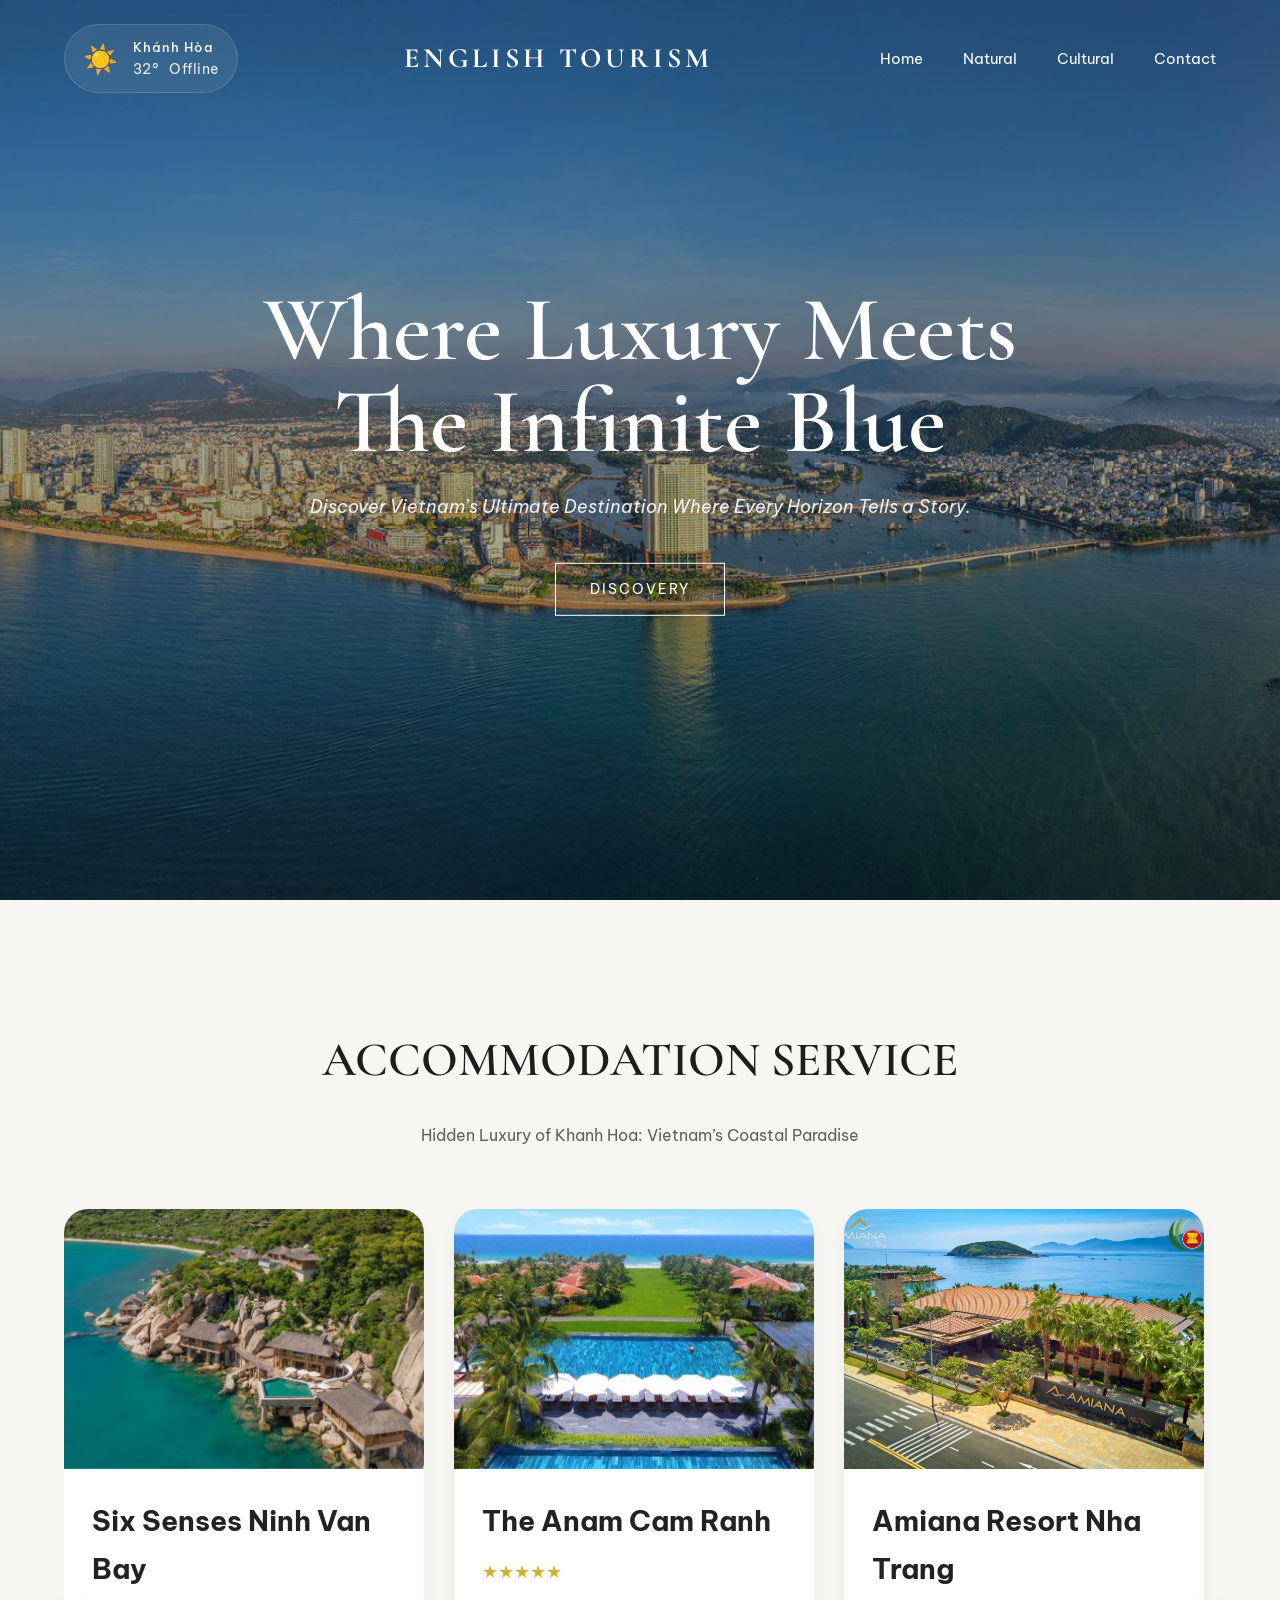
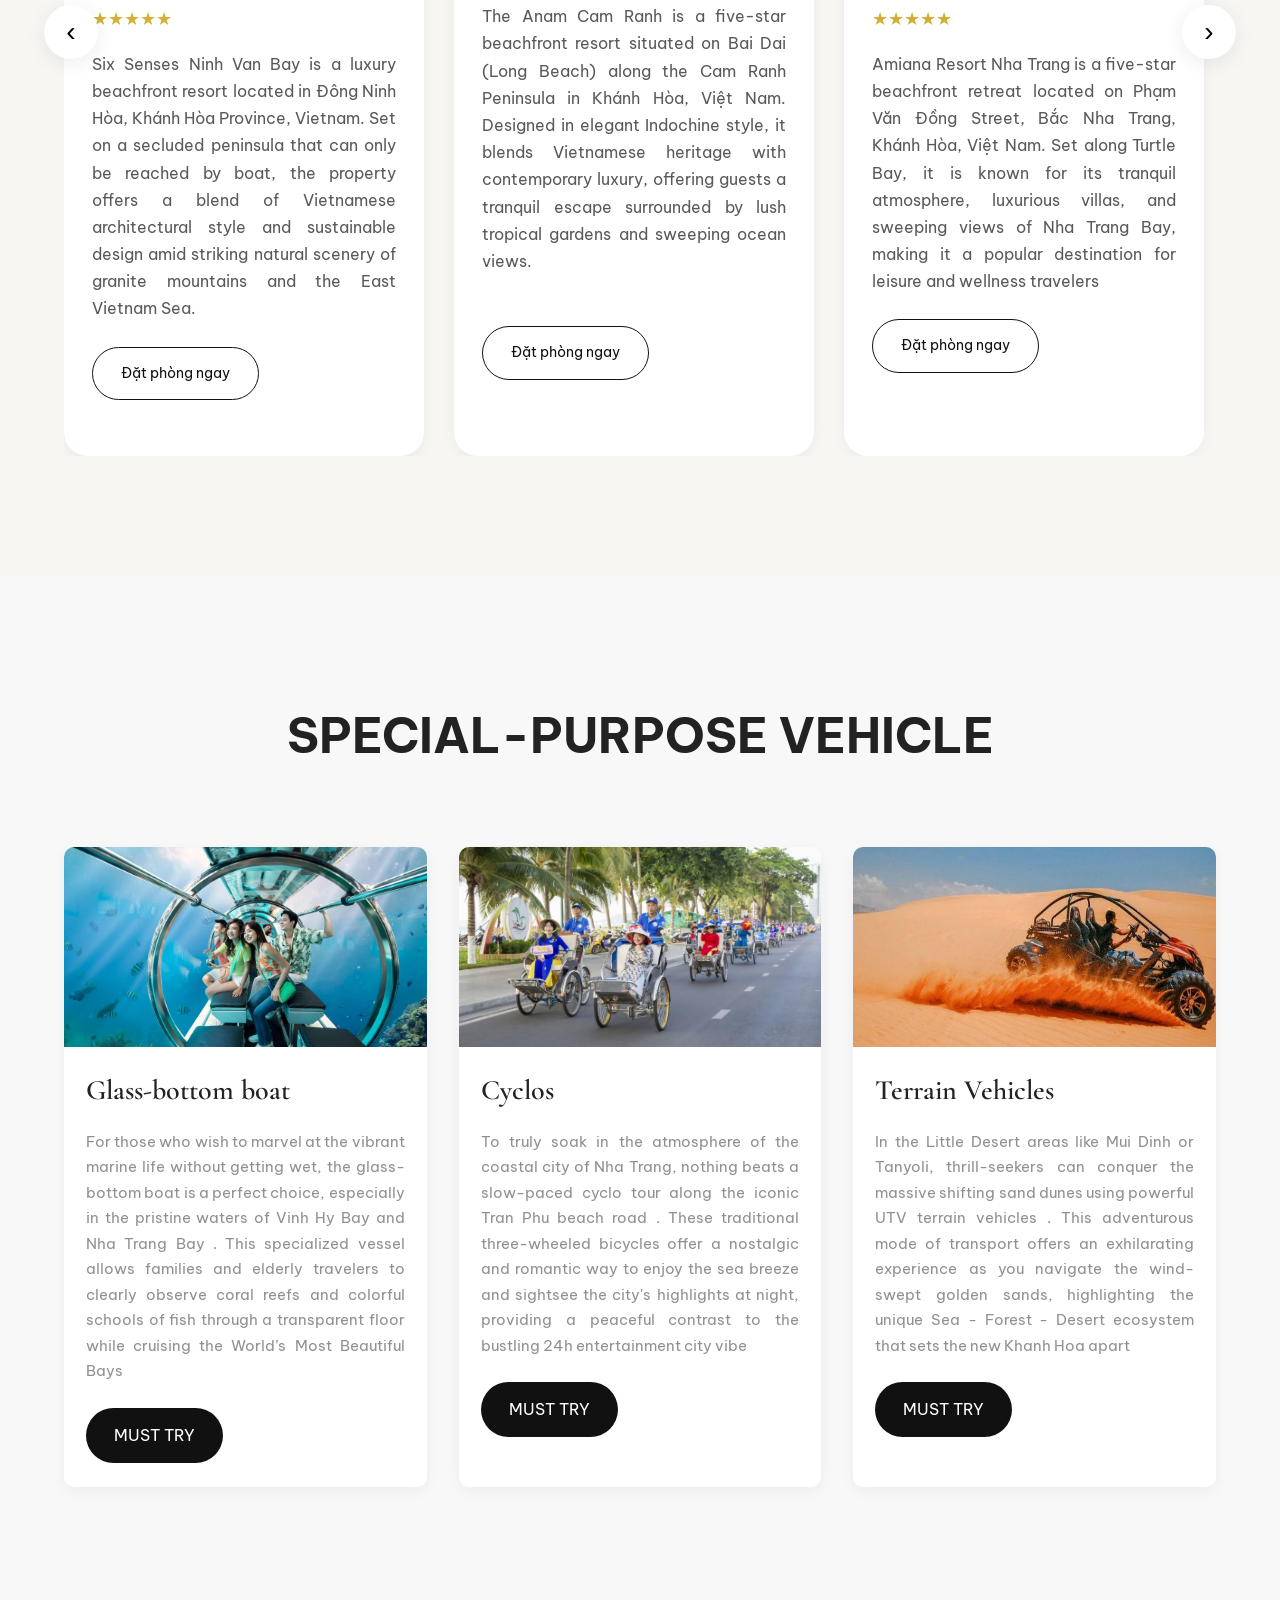
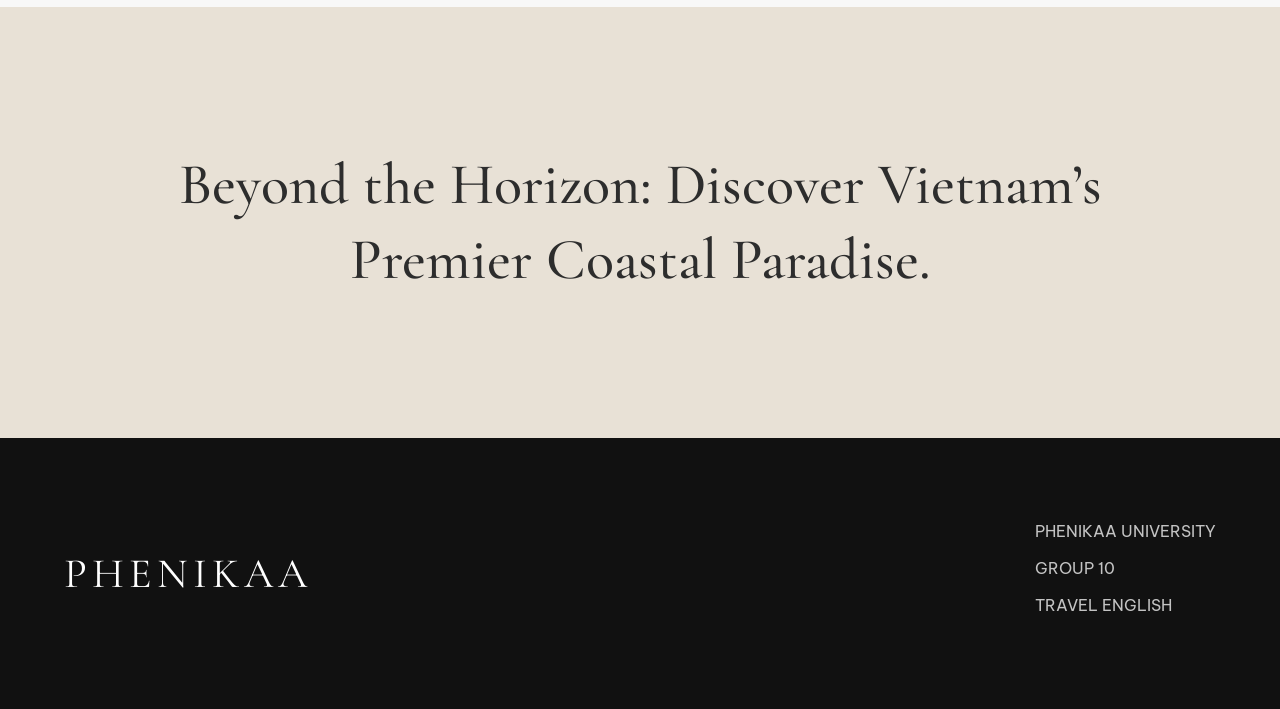
<file: index.html>
<!DOCTYPE html>
<html lang="vi">
<head>
    <meta charset="UTF-8">
    <meta name="viewport" content="width=device-width, initial-scale=1.0">

    <title>GROUP X</title>

    <!-- CSS -->
    <link rel="stylesheet" href="css/style.css">
    <link rel="stylesheet" href="css/home.css">
    <link rel="stylesheet" href="css/responsive.css">
    <link
rel="icon"
type="image/png"
href="image/OIP.png"
>

    <!-- Google Font -->
    <link href="https://fonts.googleapis.com/css2?family=Cormorant+Garamond:wght@400;500;600;700&family=Be+Vietnam+Pro:wght@300;400;500;600&display=swap" rel="stylesheet">
</head>
<body>

    <!-- ========================= -->
    <!-- HEADER -->
    <!-- ========================= -->
    <header class="header">

    <div class="container nav-container">

        <!-- WEATHER -->
        <div class="weather-widget" id="weatherWidget">

            <div class="weather-icon" id="weatherIcon">
                ☀️
            </div>

            <div class="weather-info">

                <div class="weather-location">
                    Khánh Hòa
                </div>

                <div class="weather-meta">

                    <span id="weatherTemp">
                        32°
                    </span>

                    <span id="weatherStatus">
                        Loading
                    </span>

                </div>

            </div>

        </div>


        <!-- LOGO -->
        <div class="logo">
            <a href="index.html">ENGLISH TOURISM</a>
        </div>


        <!-- NAVIGATION -->
        <nav class="navbar">

            <ul class="nav-links">

                <li>
                    <a href="index.html">Home</a>
                </li>

                <li>
                    <a href="he-vuon.html">Natural</a>
                </li>

                <li>
                    <a href="he-rung.html">Cultural</a>
                </li>

                <li>
                    <a href="contact.html">Contact</a>
                </li>

            </ul>

        </nav>


        <!-- MOBILE MENU -->
        <div class="menu-toggle" id="menuToggle">
            ☰
        </div>

    </div>

</header>
    <!-- ========================= -->
    <!-- HERO SECTION -->
    <!-- ========================= -->
    <section class="hero">

        <!-- REPLACE IMAGE -->
        <img 
            src="image/banner.jpg" 
            alt="Hero Image"
            class="hero-image"
        >

        <div class="hero-overlay"></div>

        <div class="hero-content">

            <!-- HERO TITLE -->
            <h1>
                Where Luxury Meets <br>
                The Infinite Blue
            </h1>

            <!-- HERO DESCRIPTION -->
            <p>
                <i>Discover Vietnam’s Ultimate Destination Where Every Horizon Tells a Story.</i>
            </p>

            <a href="#exploreSection" class="hero-button">
                DISCOVERY
            </a>

        </div>

    </section>

    <!-- =========================================
     RESORT SLIDER
    <!========================================= -->

<section class="resort-slider-section">

    <div class="container">

        <div class="section-heading">

            <h2>
                ACCOMMODATION SERVICE
            </h2>

            <p>
     Hidden Luxury of Khanh Hoa: Vietnam’s Coastal Paradise
            </p>

        </div>


        <!-- SLIDER -->

        <div class="resort-slider-wrapper">

            <button class="slider-btn prev-btn">
                ‹
            </button>


            <div class="resort-slider" id="resortSlider">


                <!-- CARD 1 -->

                <div class="resort-card">

                    <img src="image/ninh van bay.jpg">

                    <div class="resort-content">

                        <h3>
                            Six Senses Ninh Van Bay
                        </h3>

                        <div class="stars">
                            ★★★★★
                        </div>

                        <p style="text-align: justify;">
                            Six Senses Ninh Van Bay is a luxury beachfront resort located in Đông Ninh Hòa, Khánh Hòa Province, Vietnam. Set on a secluded peninsula that can only be reached by boat, the property offers a blend of Vietnamese architectural style and sustainable design amid striking natural scenery of granite mountains and the East Vietnam Sea.
                        </p>
                            <a href="#" class="book-btn">
                            Đặt phòng ngay
                             </a>
                    </div>

                </div>



                <!-- CARD 2 -->

                <div class="resort-card">

                    <img src="image/The Anam Cam Ranh.jpg">

                    <div class="resort-content">

                        <h3>
                            The Anam Cam Ranh
                        </h3>
                        <div class="stars">
                            ★★★★★
                        </div>
                        <p style="text-align: justify;">
                           The Anam Cam Ranh is a five-star beachfront resort situated on Bai Dai (Long Beach) along the Cam Ranh Peninsula in Khánh Hòa, Việt Nam. Designed in elegant Indochine style, it blends Vietnamese heritage with contemporary luxury, offering guests a tranquil escape surrounded by lush tropical gardens and sweeping ocean views.
                        </p>
                        <br>
                            <a href="#" class="book-btn">
                           Đặt phòng ngay
                             </a>
                    </div>

                </div>



                <!-- CARD 3 -->

                <div class="resort-card">

                    <img src="image/Amiana Resort Nha Trang.jpg">

                    <div class="resort-content">

                        <h3>
                            Amiana Resort Nha Trang
                        </h3>

                        <div class="stars">
                            ★★★★★
                        </div>

                        <p style="text-align: justify;">
                         Amiana Resort Nha Trang is a five-star beachfront retreat located on Phạm Văn Đồng Street, Bắc Nha Trang, Khánh Hòa, Việt Nam. Set along Turtle Bay, it is known for its tranquil atmosphere, luxurious villas, and sweeping views of Nha Trang Bay, making it a popular destination for leisure and wellness travelers
                        </p>
                            <a href="#" class="book-btn">
                              Đặt phòng ngay
                              </a>
                    </div>

                </div>



                <!-- CARD 4 -->

                <div class="resort-card">

                    <img src="image/Mia Resort Nha Trang.jpg">

                    <div class="resort-content">

                        <h3>
                            Mia Resort Nha Trang
                        </h3>

                        <div class="stars">
                            ★★★★★
                        </div>

                        <p style="text-align: justify;">
                            Mia Resort Nha Trang is a five-star beachfront retreat located along Bãi Dông in Cam Lâm District, Khánh Hòa Province, Vietnam. Nestled between lush tropical hillsides and the South China Sea, the resort is recognized for its eco-friendly design, tranquil ambiance, and premium hospitality experiences.
                        </p><br><br>
                            <a href="#" class="book-btn">
                             Đặt phòng ngay
                             </a>
                    </div>

                </div>



                <!-- CARD 5 -->

                <div class="resort-card">

                    <img src="image/Vinpearl Luxury Nha Trang.jpg">

                    <div class="resort-content">

                        <h3>
                            Vinpearl Luxury Nha Trang
                        </h3>

                        <div class="stars">
                            ★★★★★
                        </div>

                        <p style="text-align: justify;">
                           Vinpearl Luxury Nha Trang is a five-star beachfront resort situated on Hon Tre Island, Vinh Nguyen Ward, Nha Trang City, Khánh Hòa, Vietnam. Operated by Vinpearl Joint Stock Company, the property is known for its private villas, secluded setting, and direct access to Nha Trang Bay—offering one of the region’s most luxurious island retreats.

                        </p>
                            <a href="#" class="book-btn">
                             Đặt phòng ngay
                            </a>
                    </div>

                </div>



                <!-- CARD 6 -->

                <div class="resort-card">

                    <img src="image/Alma Resort Cam Ranh.jpg">

                    <div class="resort-content">

                        <h3>
                           Alma Resort Cam Ranh
                        </h3>

                        <div class="stars">
                            ★★★★★
                        </div>

                        <p style="text-align: justify;">
                           Alma Resort Cam Ranh is a five-star beachfront resort located in Cam Lâm District, Khánh Hòa Province, Vietnam. Overlooking the scenic Bãi Dài beach, it blends modern tropical design with family-oriented hospitality, offering ocean-view suites and villas within a 30-hectare seaside property. The resort is recognized among Vietnam’s leading destinations for luxury family holidays.
                        </p>
                        <a href="#" class="book-btn">
                        Đặt phòng ngay
                        </a>
                    </div>

                </div>

            </div>


            <button class="slider-btn next-btn">
                ›
            </button>

        </div>

    </div>

</section>
    <!-- ========================= -->
    <!-- LIVING SECTION -->
    <!-- ========================= -->
   <!-- =========================================
     LIVING SECTION
========================================= -->

<section class="living-section">

    <div class="container">

        <div class="living-heading">

            <h2>
            SPECIAL-PURPOSE VEHICLE
            </h2>
        </div>



        <div class="living-grid">


            <!-- CARD 1 -->

            <div class="living-card">

                <div class="living-image">

                    <img
                    src="image/Glass-bottom boat.jpg"
                    loading="lazy"
                    >

                </div>

                <div class="living-content">

                    <h3>
                        Glass-bottom boat
                    </h3>
                    <p style="text-align: justify;">
For those who wish to marvel at the vibrant marine life without getting wet, the glass-bottom boat is a perfect choice, especially in the pristine waters of Vinh Hy Bay and Nha Trang Bay
. This specialized vessel allows families and elderly travelers to clearly observe coral reefs and colorful schools of fish through a transparent floor while cruising the World’s Most Beautiful Bays                    </p>

                    <a href="he-rung.html" class="living-btn">
                        MUST TRY
                    </a>

                </div>

            </div>



            <!-- CARD 2 -->

            <div class="living-card">

                <div class="living-image">

                    <img
                    src="image/Cyclos.jpg"
                    loading="lazy"
                    >

                </div>

                <div class="living-content">

                    <h3>
                        Cyclos
                    </h3>

                    <p style="text-align: justify;">
                        To truly soak in the atmosphere of the coastal city of Nha Trang, nothing beats a slow-paced cyclo tour along the iconic Tran Phu beach road
. These traditional three-wheeled bicycles offer a nostalgic and romantic way to enjoy the sea breeze and sightsee the city's highlights at night, providing a peaceful contrast to the bustling 24h entertainment city vibe
                    </p>

                    <a href="he-vuon.html" class="living-btn">
                        MUST TRY
                    </a>

                </div>

            </div>



            <!-- CARD 3 -->

            <div class="living-card">

                <div class="living-image">

                    <img
                    src="image/Terrain Vehicles.jpg"
                    loading="lazy"
                    >

                </div>

                <div class="living-content">

                    <h3>
                        Terrain Vehicles
                    </h3>
                    <p style="text-align: justify;">
                       In the Little Desert areas like Mui Dinh or Tanyoli, thrill-seekers can conquer the massive shifting sand dunes using powerful UTV terrain vehicles
. This adventurous mode of transport offers an exhilarating experience as you navigate the wind-swept golden sands, highlighting the unique Sea - Forest - Desert ecosystem that sets the new Khanh Hoa apart
                    </p>

                    <a href="#" class="living-btn">
                        MUST TRY
                    </a>

                </div>

            </div>


        </div>

    </div>

</section>
    <!-- ========================= -->
    <!-- QUOTE SECTION -->
    <!-- ========================= -->
    <section class="quote-section">

        <div class="container">

            <h2>
                Beyond the Horizon: Discover Vietnam’s Premier Coastal Paradise.
            </h2>

        </div>

    </section>



    <!-- ========================= -->
    <!-- FOOTER -->
    <!-- ========================= -->
    <footer class="footer">

        <div class="container footer-container">

            <div class="footer-logo">
                PHENIKAA
            </div>

            <div class="footer-text">

                <!-- REPLACE CONTENT -->
                <p>
                    PHENIKAA UNIVERSITY
                </p>

                <!-- REPLACE CONTENT -->
                <p>
                    GROUP 10
                </p>

                <!-- REPLACE CONTENT -->
                <p>
                    TRAVEL ENGLISH
                </p>

            </div>

        </div>

    </footer>



    <!-- ========================= -->
    <!-- JAVASCRIPT -->
    <!-- ========================= -->
    <script src="js/main.js"></script>

</body>
</html>
</file>
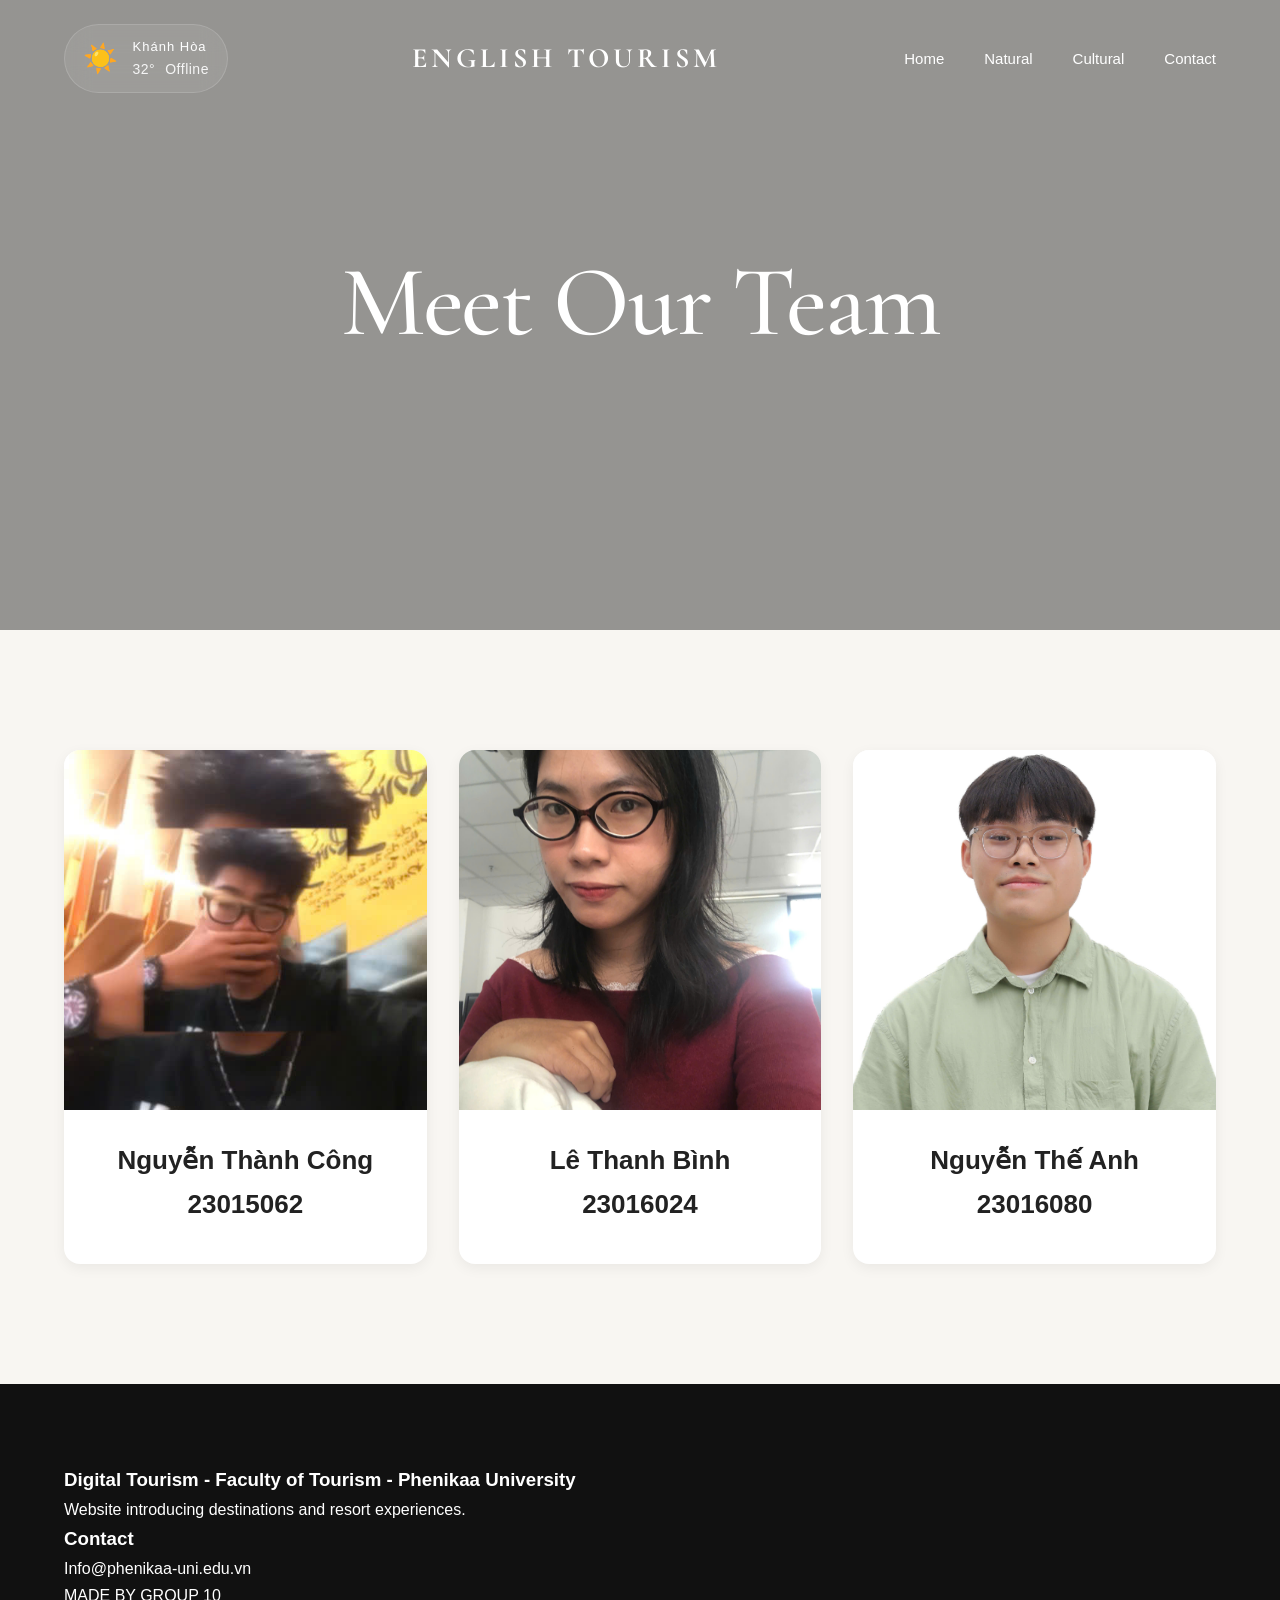
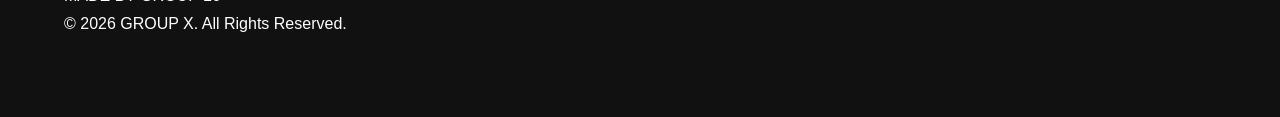
<file: contact.html>
<!DOCTYPE html>
<html lang="en">

<head>

    <meta charset="UTF-8">

    <meta
    name="viewport"
    content="width=device-width, initial-scale=1.0"
    >
    <link
rel="icon"
type="image/png"
href="image/OIP.png"
>

    <title>
        Contact | PHENIKAA
    </title>

    <!-- CSS -->
    <link rel="stylesheet" href="css/style.css">
    <link rel="stylesheet" href="css/responsive.css">
    <link
href="https://fonts.googleapis.com/css2?family=Cormorant+Garamond:wght@400;500;600;700&display=swap"
rel="stylesheet"
>
</head>

<body>



    <!-- =========================================
         HEADER
    ========================================= -->

    <header class="header">

        <div class="container nav-container">


            <!-- WEATHER -->

            <div class="weather-widget" id="weatherWidget">

                <div class="weather-icon" id="weatherIcon">
                    ☀️
                </div>

                <div class="weather-info">

                    <div class="weather-location">
                        Khánh Hòa
                    </div>

                    <div class="weather-meta">

                        <span id="weatherTemp">
                            32°
                        </span>

                        <span id="weatherStatus">
                            Sunny
                        </span>

                    </div>

                </div>

            </div>



            <!-- LOGO -->

            <div class="logo">

                <a href="index.html">
                   ENGLISH TOURISM
                </a>

            </div>



            <!-- NAVBAR -->

            <nav class="navbar">

                <ul class="nav-links">

                    <li>
                        <a href="index.html">
                            Home
                        </a>
                    </li>

                    <li>
                        <a href="he-vuon.html">
                            Natural
                        </a>
                    </li>

                    <li>
                        <a href="he-rung.html">
                            Cultural
                        </a>
                    </li>

                    <li>
                        <a href="contact.html">
                            Contact
                        </a>
                    </li>

                </ul>

            </nav>



            <!-- MOBILE -->

            <div class="menu-toggle" id="menuToggle">
                ☰
            </div>

        </div>

    </header>



    <!-- =========================================
         HERO
    ========================================= -->

    <section class="contact-hero">

        <div class="container">

            <div class="contact-hero-content">

                <h1>
                    Meet Our Team
                </h1>

            </div>

        </div>

    </section>



    <!-- =========================================
         TEAM SECTION
    ========================================= -->

    <section class="team-section">

        <div class="container">

            <div class="team-grid">



                <!-- MEMBER 1 -->

                <div class="team-card">

                    <div class="team-image">

                        <img
                        src="image/thanhcong.jpg"
                        loading="lazy"
                        >

                    </div>

                    <div class="team-content">

                        <h3>
                            Nguyễn Thành Công <br>
                            23015062
                        </h3>
                    </div>

                </div>



                <!-- MEMBER 2 -->

                <div class="team-card">

                    <div class="team-image">

                        <img
                        src="image/thanhbinh.jpg"
                        loading="lazy"
                        >

                    </div>

                    <div class="team-content">

                        <h3>
                            Lê Thanh Bình <br>
                            23016024
                        </h3>

                    </div>

                </div>



                <!-- MEMBER 3 -->

                <div class="team-card">

                    <div class="team-image">

                        <img
                        src="image/theann.jpg"
                        loading="lazy"
                        >

                    </div>

                    <div class="team-content">

                        <h3>
                            Nguyễn Thế Anh <br>
                            23016080
                        </h3>
                    </div>

                </div>



            </div>

        </div>

    </section>



    <!-- =========================================
         FOOTER
    ========================================= -->

    <footer class="footer">

        <div class="container">

            <div class="footer-grid">

                <div>

                    <h3 class="footer-title">
                        Digital Tourism - Faculty of Tourism - Phenikaa University
                    </h3>

                    <p>
                        Website introducing destinations and resort experiences.
                    </p>

                </div>

                <div>

                    <h3 class="footer-title">
                        Contact
                    </h3>

                    <p>
                        Info@phenikaa-uni.edu.vn
                    </p>

                    <p>
                        MADE BY GROUP 10
                    </p>

                </div>

            </div>



            <div class="footer-bottom">

                © 2026 GROUP X.
                All Rights Reserved.

            </div>

        </div>

    </footer>



    <!-- JS -->

    <script src="js/main.js"></script>

</body>

</html>
</file>
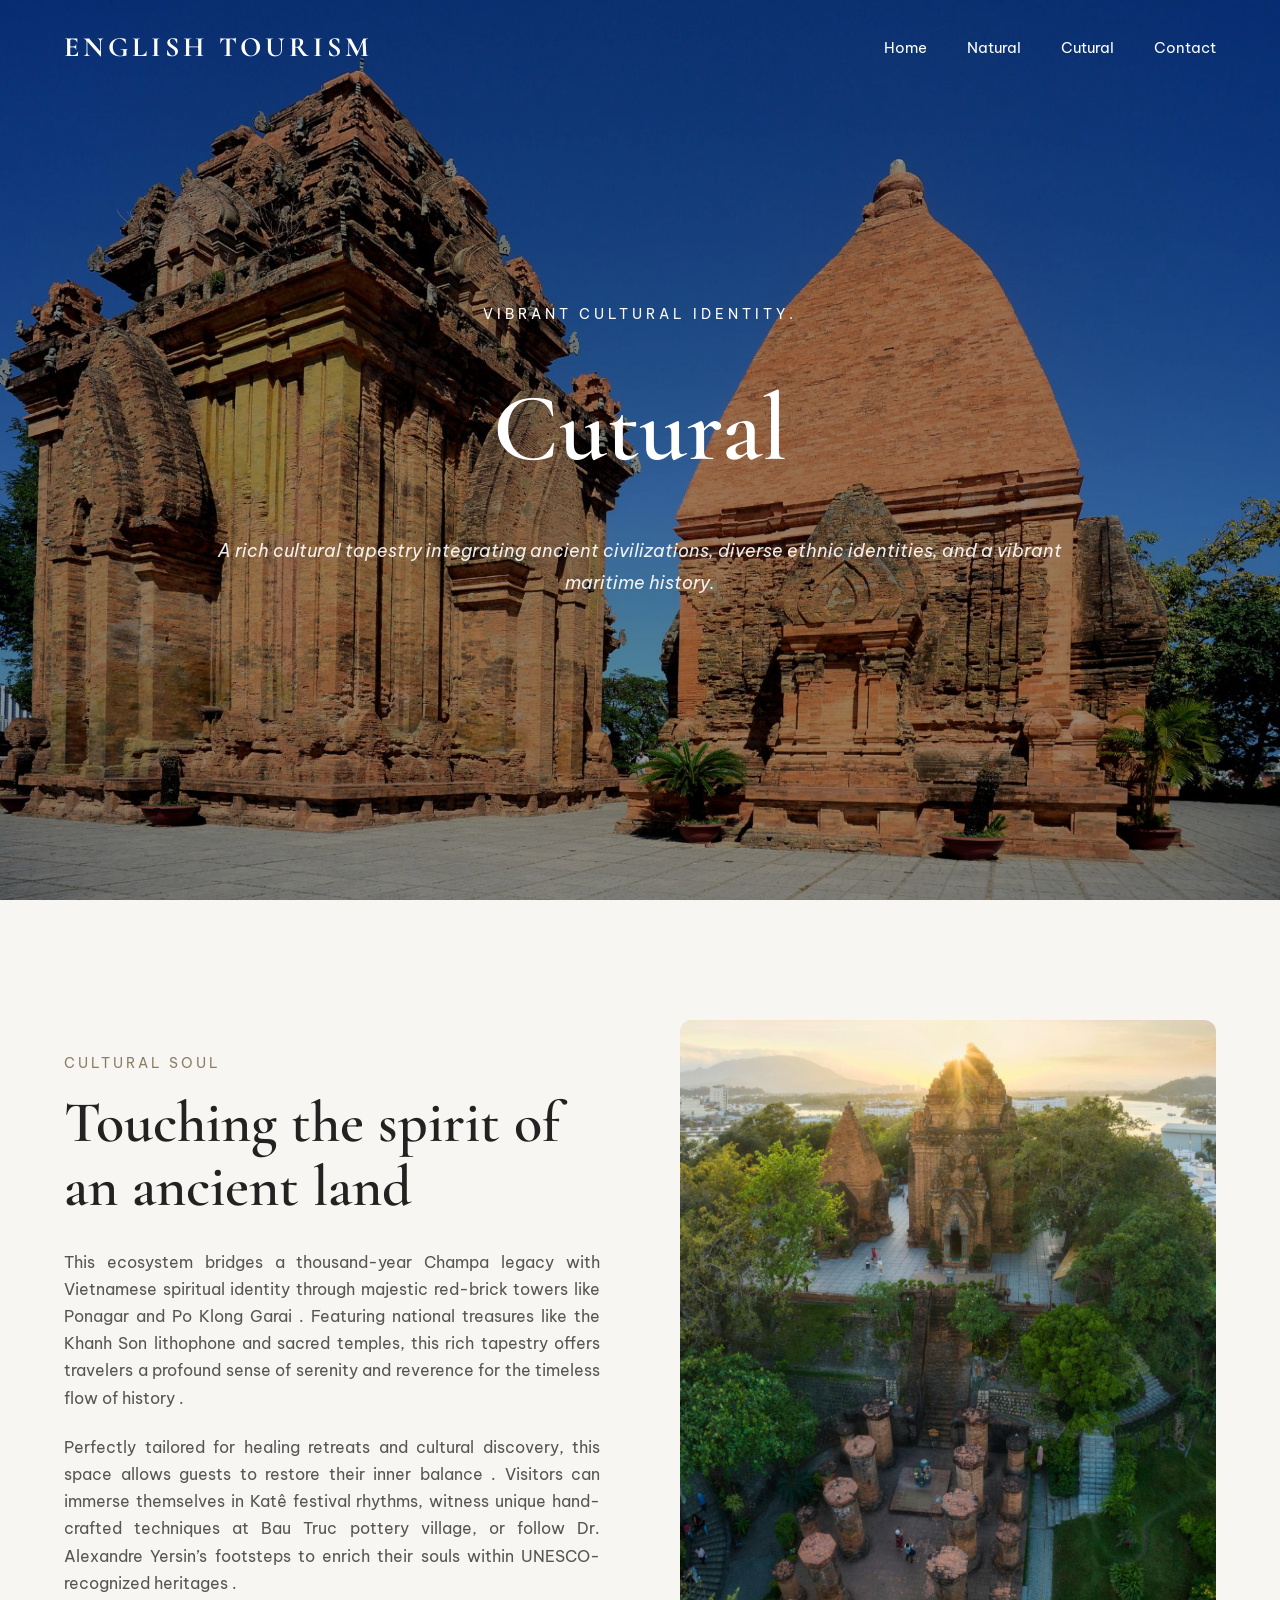
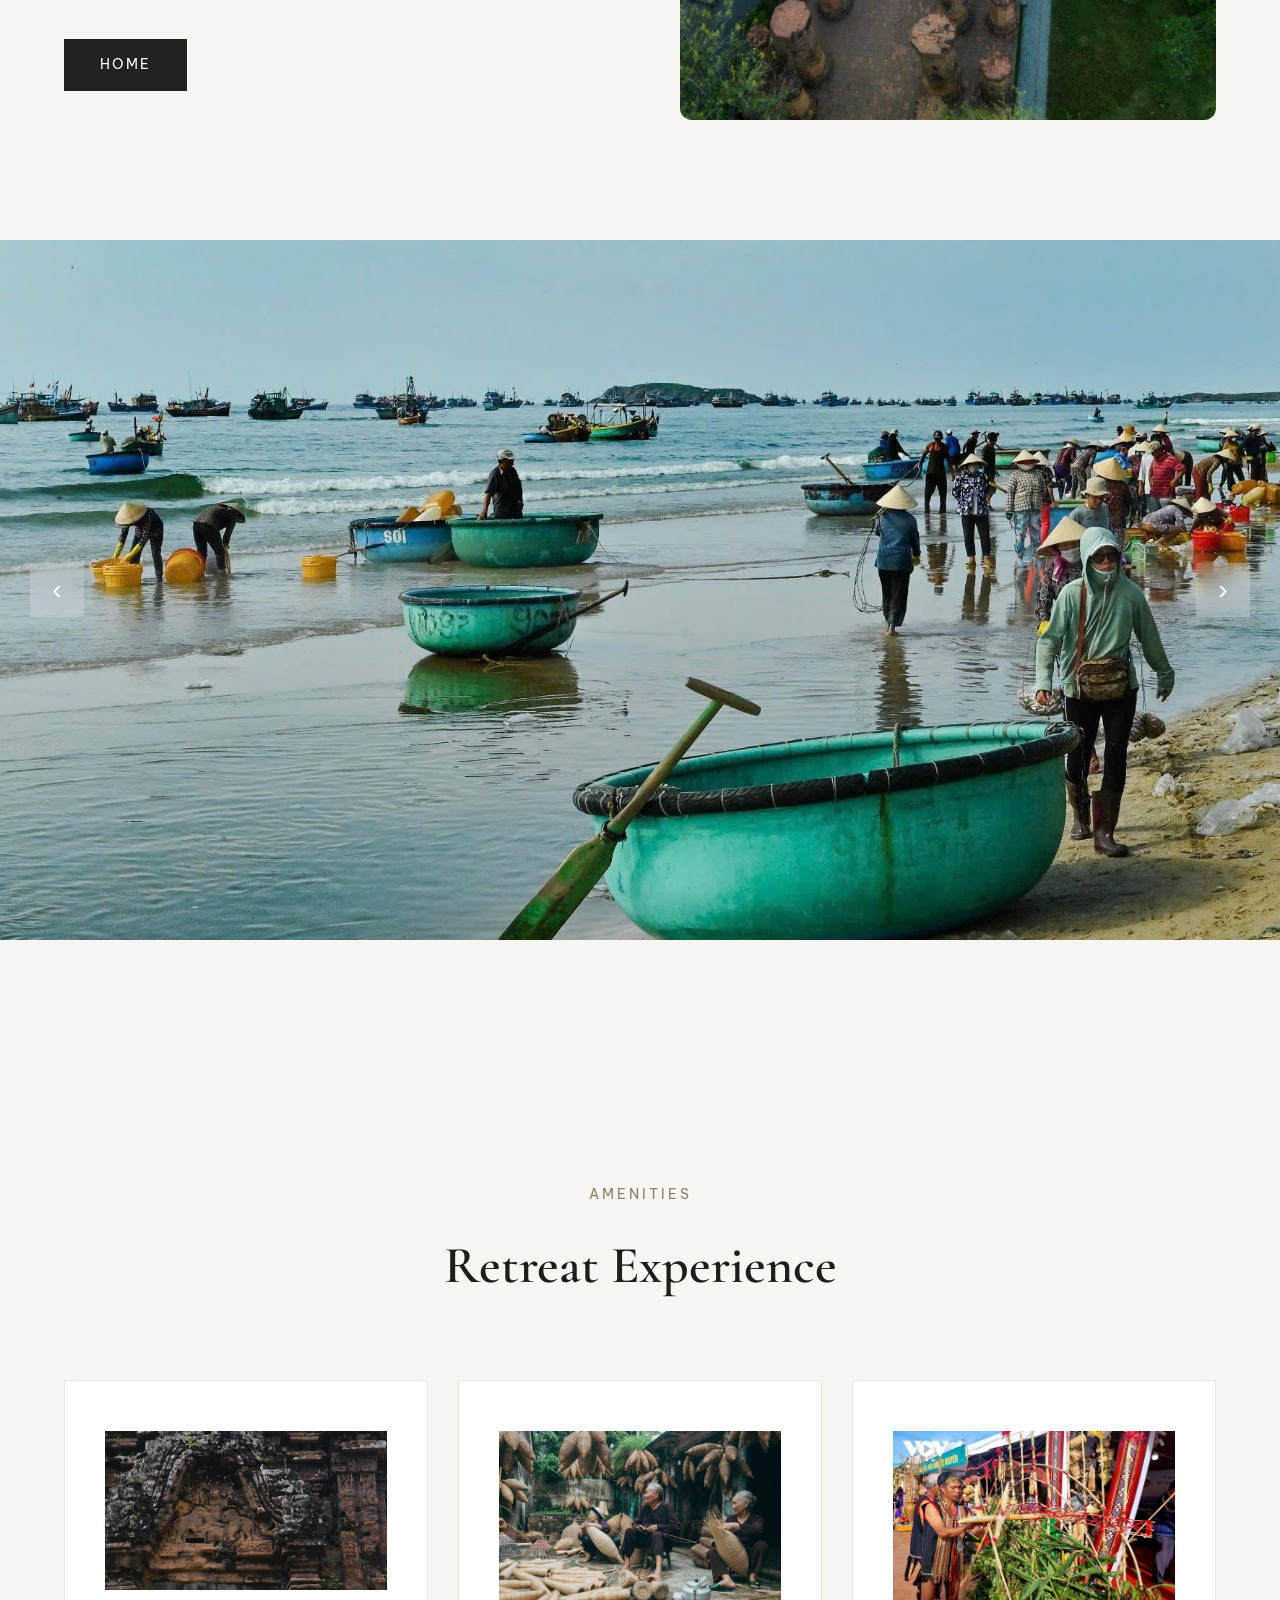
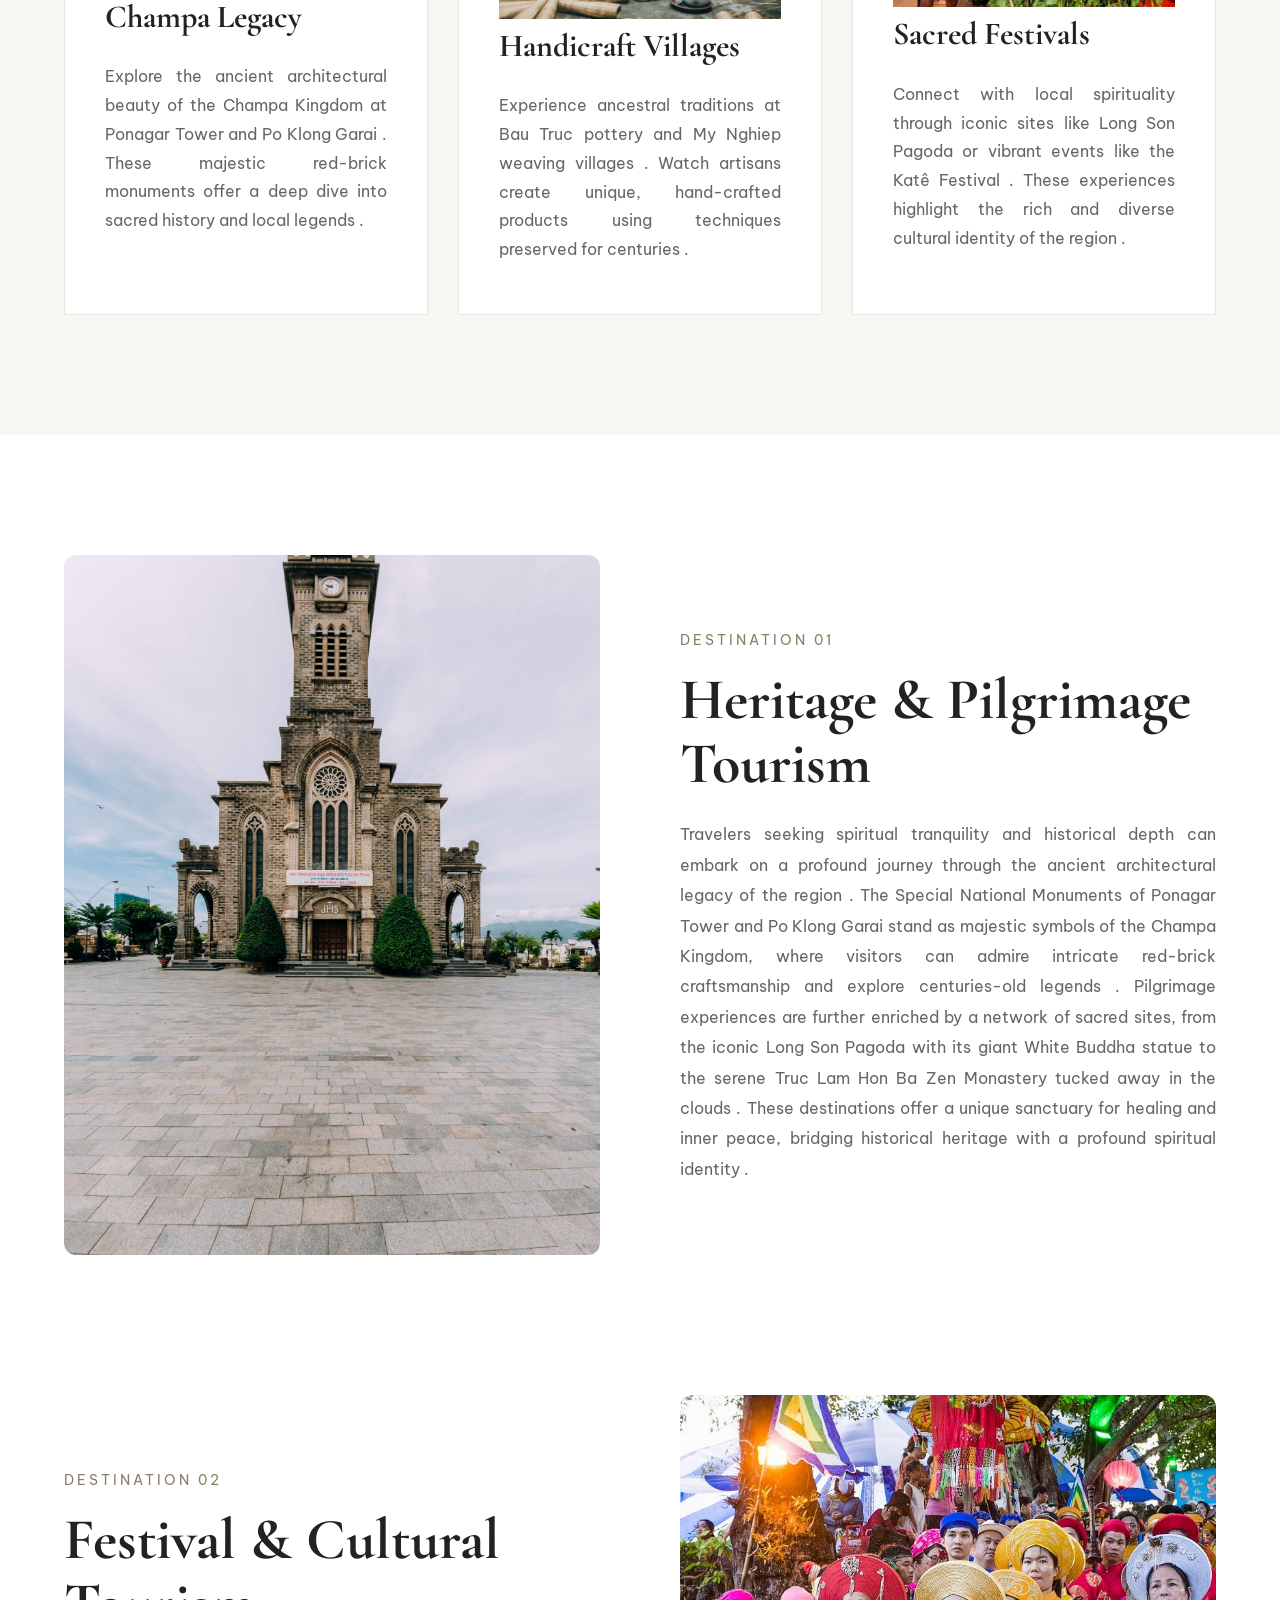
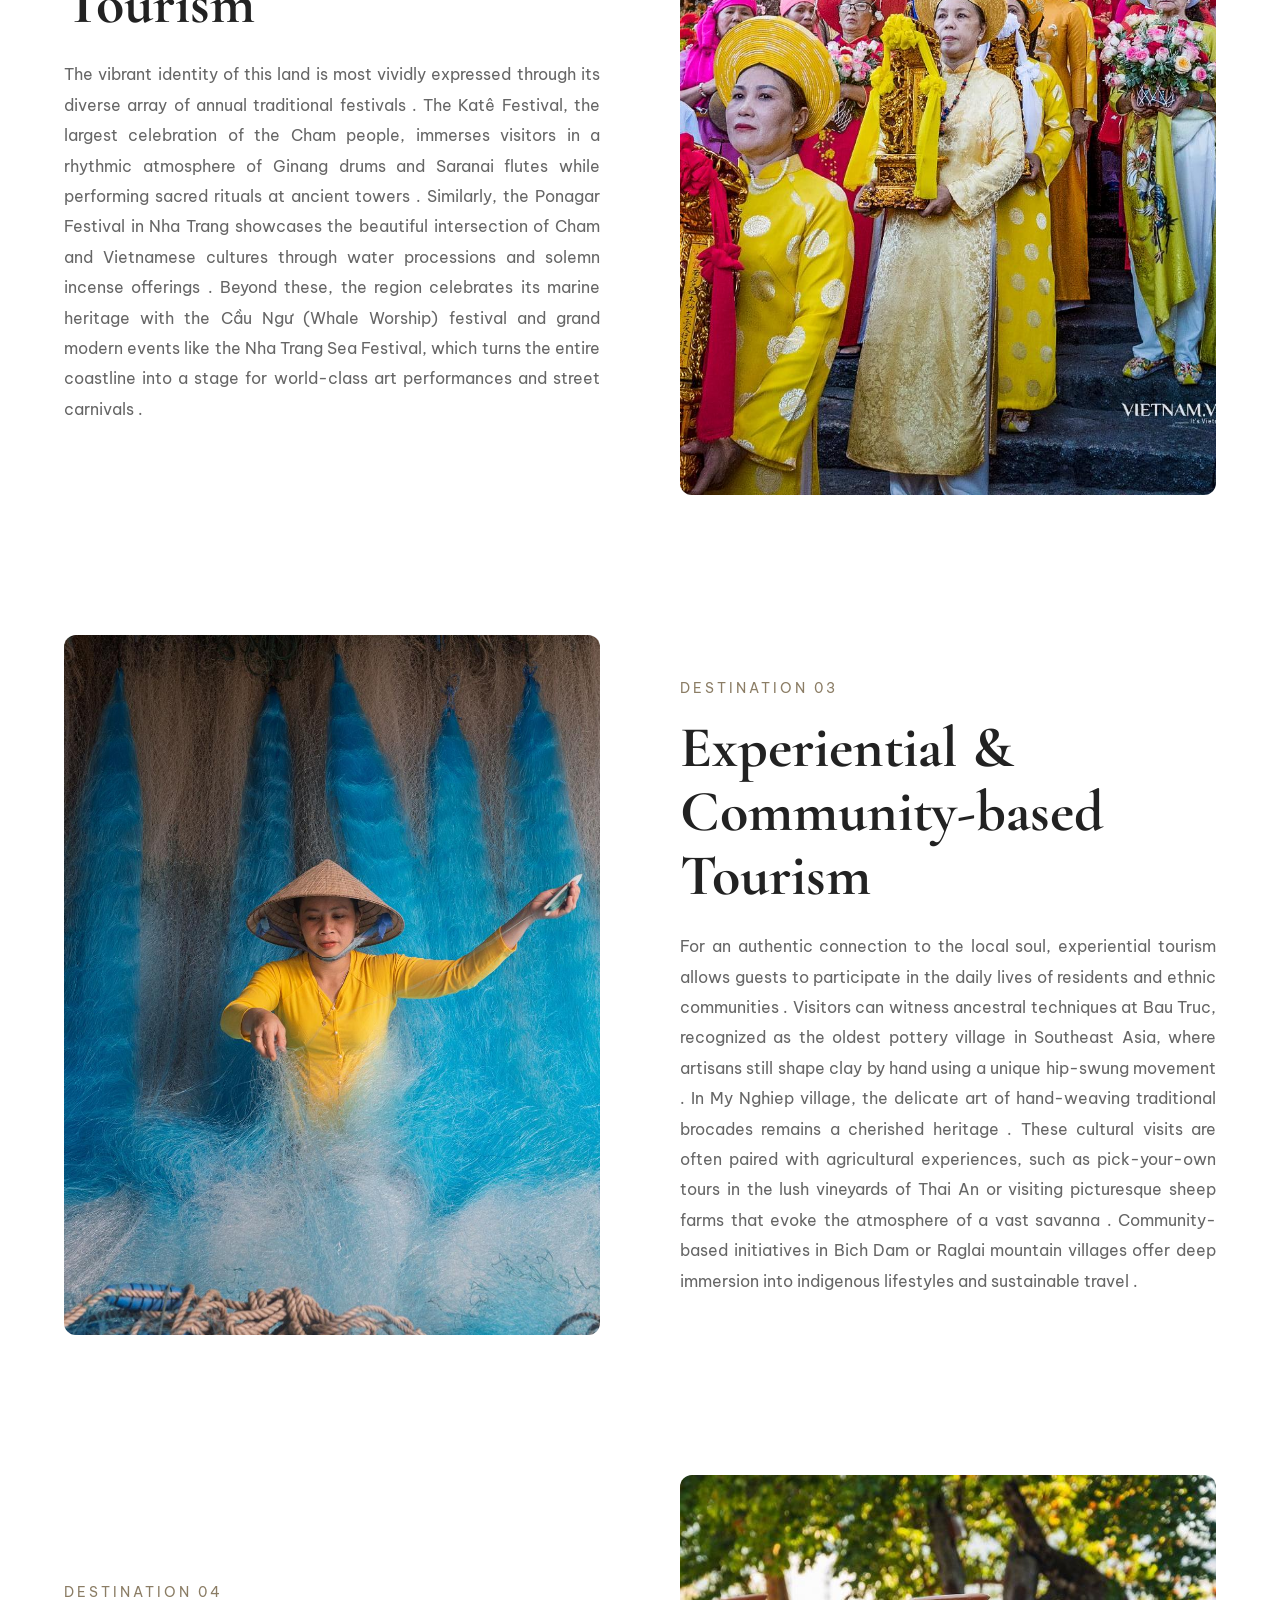
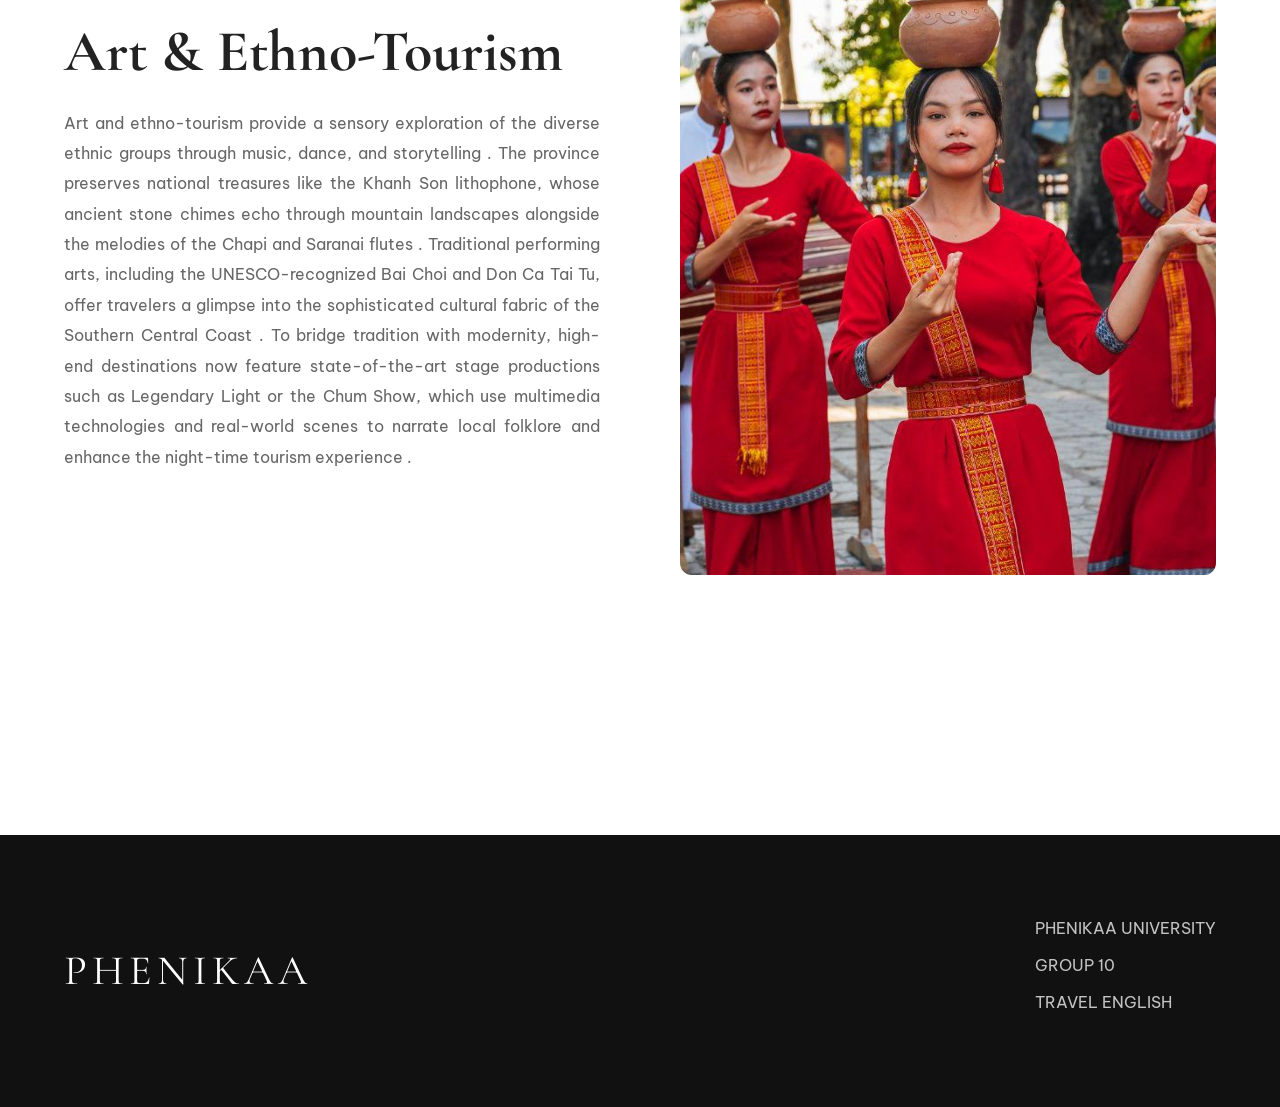
<file: he-rung.html>
<!DOCTYPE html>
<html lang="vi">
<head>
    <meta charset="UTF-8">
    <meta name="viewport" content="width=device-width, initial-scale=1.0">

    <title>Cutural</title>

    <!-- CSS -->
    <link rel="stylesheet" href="css/style.css">
    <link rel="stylesheet" href="css/living.css">
    <link rel="stylesheet" href="css/responsive.css">
    <link
rel="icon"
type="image/png"
href="image/OIP.png"
>

    <!-- GOOGLE FONT -->
    <link href="https://fonts.googleapis.com/css2?family=Cormorant+Garamond:wght@400;500;600;700&family=Be+Vietnam+Pro:wght@300;400;500;600&display=swap" rel="stylesheet">
</head>
<body>

    <!-- ========================= -->
    <!-- HEADER -->
    <!-- ========================= -->
    <header class="header">

        <div class="container nav-container">

            <div class="logo">
                <a href="index.html">ENGLISH TOURISM</a>
            </div>

            <nav class="navbar">

                <ul class="nav-links">
                    <li><a href="index.html">Home</a></li>
                    <li><a href="he-vuon.html">Natural</a></li>
                    <li><a href="he-rung.html">Cutural</a></li>
                    <li><a href="contact.html">Contact</a></li>
                </ul>

            </nav>

            <div class="menu-toggle" id="menuToggle">
                ☰
            </div>

        </div>

    </header>



    <!-- ========================= -->
    <!-- HERO -->
    <!-- ========================= -->
    <section class="living-hero">

        <!-- REPLACE IMAGE -->
        <img 
            src="image/cutural.jpg" 
            alt=""
        >

        <div class="living-overlay"></div>

        <div class="living-hero-content">

            <span>
                Vibrant cultural identity.
            </span>

            <h1>
               Cutural
            </h1>

            <p>
                <!-- REPLACE CONTENT -->
                <i> A rich cultural tapestry integrating ancient civilizations, diverse ethnic identities, and a vibrant maritime history.</i>
            </p>

        </div>

    </section>



    <!-- ========================= -->
    <!-- INFO SECTION -->
    <!-- ========================= -->
    <section class="living-info">

        <div class="container">

            <div class="info-grid">

                <!-- LEFT -->
                <div class="info-content">

                    <span class="section-subtitle">
                       Cultural Soul
                    </span>

                    <h2>
                        Touching the spirit of an ancient land
                    </h2>

                    <p style="text-align: justify;">
                        <!-- REPLACE CONTENT -->
                         This ecosystem bridges a thousand-year Champa legacy with Vietnamese spiritual identity through majestic red-brick towers like Ponagar and Po Klong Garai
. Featuring national treasures like the Khanh Son lithophone and sacred temples, this rich tapestry offers travelers a profound sense of serenity and reverence for the timeless flow of history
.
                    </p>

                    <p style="text-align: justify;">
                        <!-- REPLACE CONTENT -->
                    Perfectly tailored for healing retreats and cultural discovery, this space allows guests to restore their inner balance
. Visitors can immerse themselves in Katê festival rhythms, witness unique hand-crafted techniques at Bau Truc pottery village, or follow Dr. Alexandre Yersin’s footsteps to enrich their souls within UNESCO-recognized heritages
.
                    </p>

                    <a href="index.html" class="booking-button">
                        HOME
                    </a>

                </div>


                <!-- RIGHT -->
                <div class="info-image">

                    <!-- REPLACE IMAGE -->
                    <img 
                        src="image/cutural1.jpg" 
                        alt=""
                    >

                </div>

            </div>

        </div>

    </section>



    <!-- ========================= -->
    <!-- GALLERY -->
    <!-- ========================= -->
    <!-- ========================= -->
<!-- SLIDER SECTION -->
<!-- ========================= -->
<section class="gallery-section">

    <div class="custom-slider">

        <!-- REPLACE IMAGE -->
        <img 
            src="image/langchai.jpg"
            class="slider-image active"
        >

        <!-- REPLACE IMAGE -->
        <img 
            src="image/chua.jpg"
            class="slider-image"
        >

        <!-- REPLACE IMAGE -->
        <img 
            src="image/thap.jpg"
            class="slider-image"
        >

        <!-- BUTTON -->
        <button class="slider-prev">‹</button>

        <!-- BUTTON -->
        <button class="slider-next">›</button>

    </div>

</section>

    <!-- ========================= -->
<!-- AMENITIES SECTION -->
<!-- ========================= -->
<section class="amenities-section">

    <div class="container">

        <div class="section-heading">

            <span class="section-subtitle">
              Amenities
            </span>

            <h2>
                Retreat Experience
            </h2>

        </div>


<div class="amenities-grid">

    <!-- ITEM 1 -->

    <div class="amenity-item">

        <div class="activity-card">

            <div class="activity-image">

                <img
                src="image/champa.jpg"
                loading="lazy"
                >

            </div>

            <h3>
                Champa Legacy
            </h3>

            <p style="text-align: justify;">

            Explore the ancient architectural beauty of the Champa Kingdom at Ponagar Tower and Po Klong Garai
. These majestic red-brick monuments offer a deep dive into sacred history and local legends
.


            </p>

        </div>

    </div>



    <!-- ITEM 2 -->

    <div class="amenity-item">

        <div class="activity-card">

            <div class="activity-image">

                <img
                src="image/handi.jpg"
                loading="lazy"
                >

            </div>

            <h3>
                Handicraft Villages
            </h3>

            <p style="text-align: justify;">
Experience ancestral traditions at Bau Truc pottery and My Nghiep weaving villages
. Watch artisans create unique, hand-crafted products using techniques preserved for centuries
.

            </p>

        </div>

    </div>



    <!-- ITEM 3 -->

    <div class="amenity-item">

        <div class="activity-card">

            <div class="activity-image">

                <img
                src="image/fess.jpg"
                loading="lazy"
                >

            </div>

            <h3>
                Sacred Festivals
            </h3>

            <p style="text-align: justify;">
                Connect with local spirituality through iconic sites like Long Son Pagoda or vibrant events like the Katê Festival
. These experiences highlight the rich and diverse cultural identity of the region
.


            </p>

        </div>

    </div>

</div>

</section>

<!-- ========================= -->
<!-- STORY SECTION -->
<!-- ========================= -->
<section class="story-section">

    <div class="container">


        <!-- ========================= -->
        <!-- ITEM 1 -->
        <!-- ========================= -->
        <div class="story-item">

            <div class="story-image">

                <!-- REPLACE IMAGE -->
                <img 
                    src="image/hanhhuong.jpg"
                    alt=""
                >

            </div>

            <div class="story-content">

                <span class="section-subtitle">
                    Destination 01
                </span>

                <h2>
                    Heritage & Pilgrimage Tourism
                </h2>

                <p style="text-align: justify;">
                    <!-- REPLACE CONTENT -->
                   Travelers seeking spiritual tranquility and historical depth can embark on a profound journey through the ancient architectural legacy of the region
. The Special National Monuments of Ponagar Tower and Po Klong Garai stand as majestic symbols of the Champa Kingdom, where visitors can admire intricate red-brick craftsmanship and explore centuries-old legends
. Pilgrimage experiences are further enriched by a network of sacred sites, from the iconic Long Son Pagoda with its giant White Buddha statue to the serene Truc Lam Hon Ba Zen Monastery tucked away in the clouds
. These destinations offer a unique sanctuary for healing and inner peace, bridging historical heritage with a profound spiritual identity
.
                </p>

            </div>

        </div>



        <!-- ========================= -->
        <!-- ITEM 2 -->
        <!-- ========================= -->
        <div class="story-item reverse">

            <div class="story-image">

                <!-- REPLACE IMAGE -->
                <img 
                    src="image/lehoi.jpg"
                    alt=""
                >

            </div>

            <div class="story-content">

                <span class="section-subtitle">
                    Destination 02
                </span>

                <h2>
                   Festival & Cultural Tourism
                </h2>

                <p style="text-align: justify;">
                    <!-- REPLACE CONTENT -->
                    The vibrant identity of this land is most vividly expressed through its diverse array of annual traditional festivals
. The Katê Festival, the largest celebration of the Cham people, immerses visitors in a rhythmic atmosphere of Ginang drums and Saranai flutes while performing sacred rituals at ancient towers
. Similarly, the Ponagar Festival in Nha Trang showcases the beautiful intersection of Cham and Vietnamese cultures through water processions and solemn incense offerings
. Beyond these, the region celebrates its marine heritage with the Cầu Ngư (Whale Worship) festival and grand modern events like the Nha Trang Sea Festival, which turns the entire coastline into a stage for world-class art performances and street carnivals
.
                </p>

            </div>

        </div>



        <!-- ========================= -->
        <!-- ITEM 3 -->
        <!-- ========================= -->
        <div class="story-item">

            <div class="story-image">

                <!-- REPLACE IMAGE -->
                <img 
                    src="image/trainghiem.jpg"
                    alt=""
                >

            </div>

            <div class="story-content">

                <span class="section-subtitle">
                    Destination 03
                </span>

                <h2>
                    Experiential & Community-based Tourism
                </h2>

                <p style="text-align: justify;">
                    <!-- REPLACE CONTENT -->
                    For an authentic connection to the local soul, experiential tourism allows guests to participate in the daily lives of residents and ethnic communities
. Visitors can witness ancestral techniques at Bau Truc, recognized as the oldest pottery village in Southeast Asia, where artisans still shape clay by hand using a unique hip-swung movement
. In My Nghiep village, the delicate art of hand-weaving traditional brocades remains a cherished heritage
. These cultural visits are often paired with agricultural experiences, such as pick-your-own tours in the lush vineyards of Thai An or visiting picturesque sheep farms that evoke the atmosphere of a vast savanna
. Community-based initiatives in Bich Dam or Raglai mountain villages offer deep immersion into indigenous lifestyles and sustainable travel
.
                </p>

            </div>

        </div>



        <!-- ========================= -->
        <!-- ITEM 4 -->
        <!-- ========================= -->
        <div class="story-item reverse">

            <div class="story-image">

                <!-- REPLACE IMAGE -->
                <img 
                    src="image/nghethua.jpg"
                    alt=""
                >

            </div>

            <div class="story-content">

                <span class="section-subtitle">
                    Destination 04
                </span>

                <h2>
                   Art & Ethno-Tourism
                </h2>

                <p style="text-align: justify;">
                    <!-- REPLACE CONTENT -->
                   Art and ethno-tourism provide a sensory exploration of the diverse ethnic groups through music, dance, and storytelling
. The province preserves national treasures like the Khanh Son lithophone, whose ancient stone chimes echo through mountain landscapes alongside the melodies of the Chapi and Saranai flutes
. Traditional performing arts, including the UNESCO-recognized Bai Choi and Don Ca Tai Tu, offer travelers a glimpse into the sophisticated cultural fabric of the Southern Central Coast
. To bridge tradition with modernity, high-end destinations now feature state-of-the-art stage productions such as Legendary Light or the Chum Show, which use multimedia technologies and real-world scenes to narrate local folklore and enhance the night-time tourism experience
.
                </p>

            </div>

        </div>


    </div>

</section>
<!-- ========================= -->
<!-- FOOTER -->
<!-- ========================= -->
  <footer class="footer">

        <div class="container footer-container">

            <div class="footer-logo">
                PHENIKAA
            </div>

            <div class="footer-text">

                <!-- REPLACE CONTENT -->
                <p>
                    PHENIKAA UNIVERSITY
                </p>

                <!-- REPLACE CONTENT -->
                <p>
                    GROUP 10
                </p>

                <!-- REPLACE CONTENT -->
                <p>
                    TRAVEL ENGLISH
                </p>

            </div>

        </div>

    </footer>
    <!-- JAVASCRIPT -->
    <script src="js/main.js"></script>
    <script src="js/tabs.js"></script>
    <script src="js/slider.js"></script>
</body>
</html>
</file>
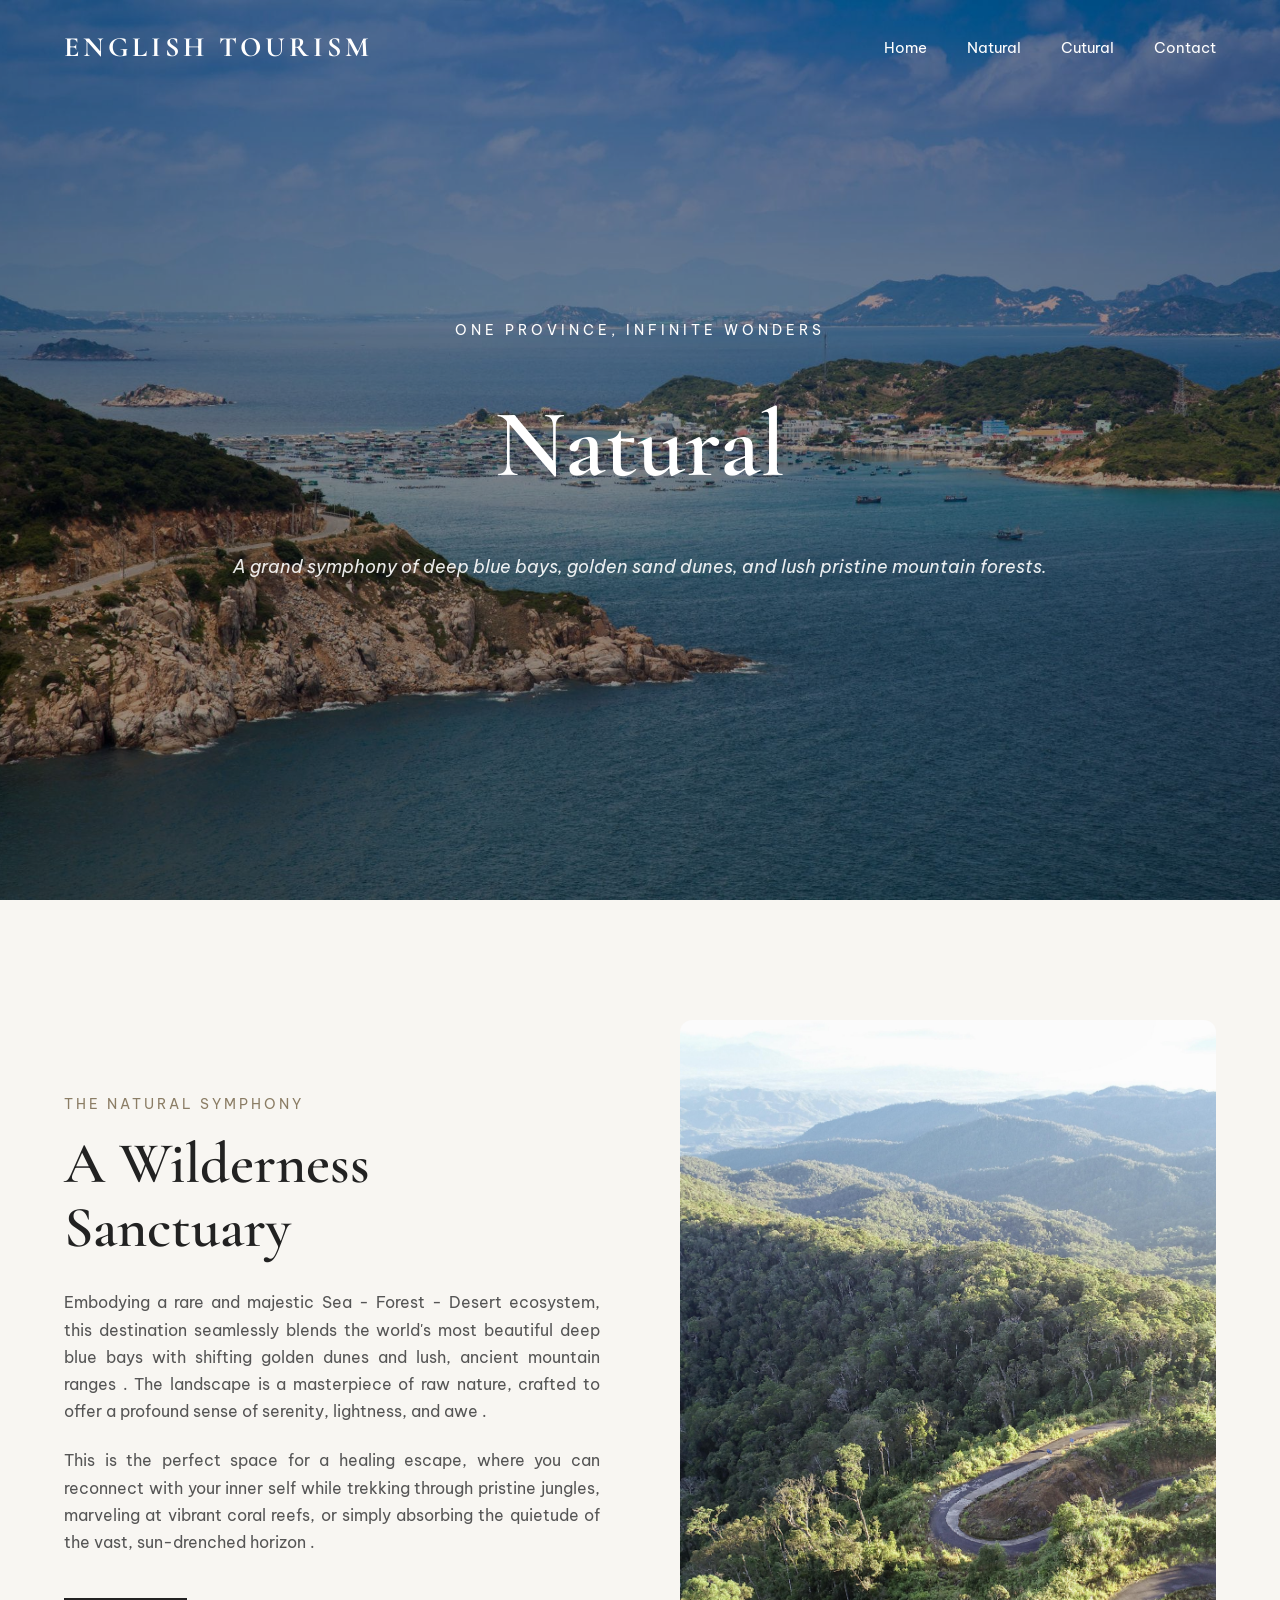
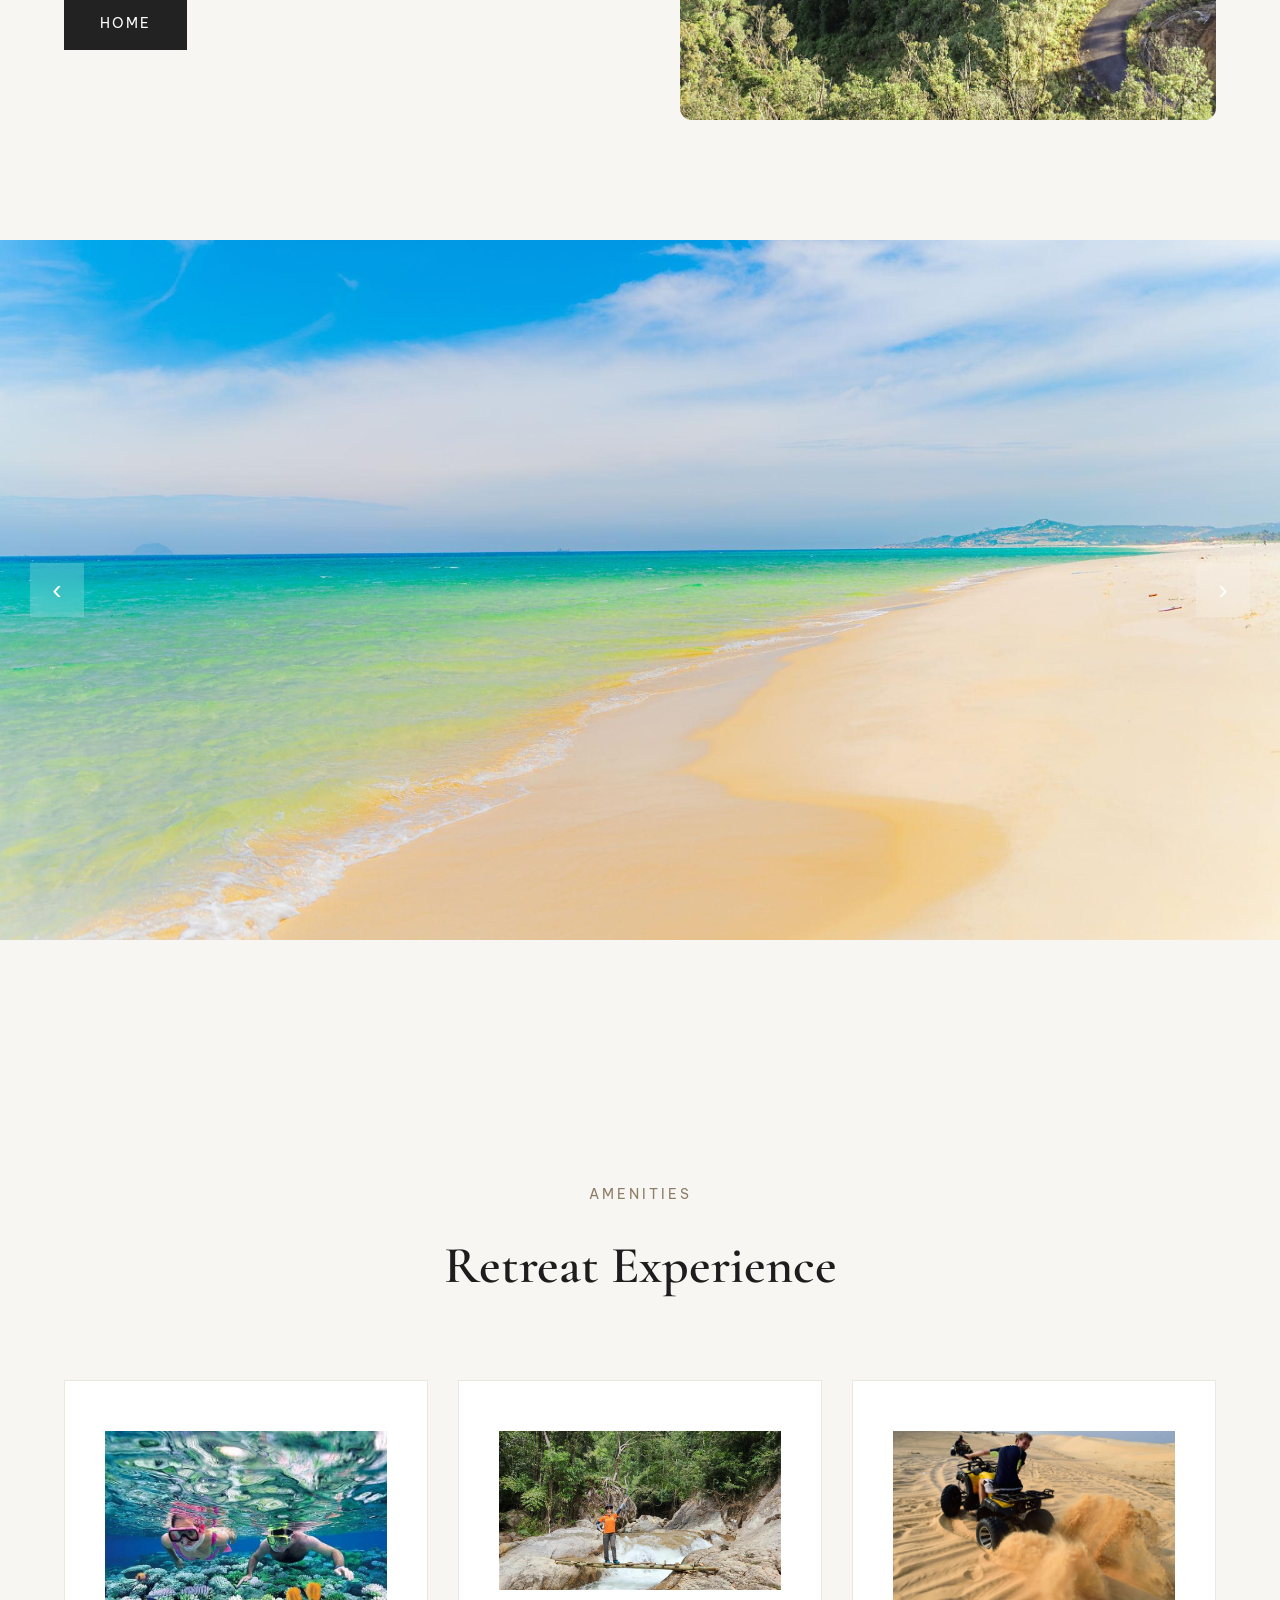
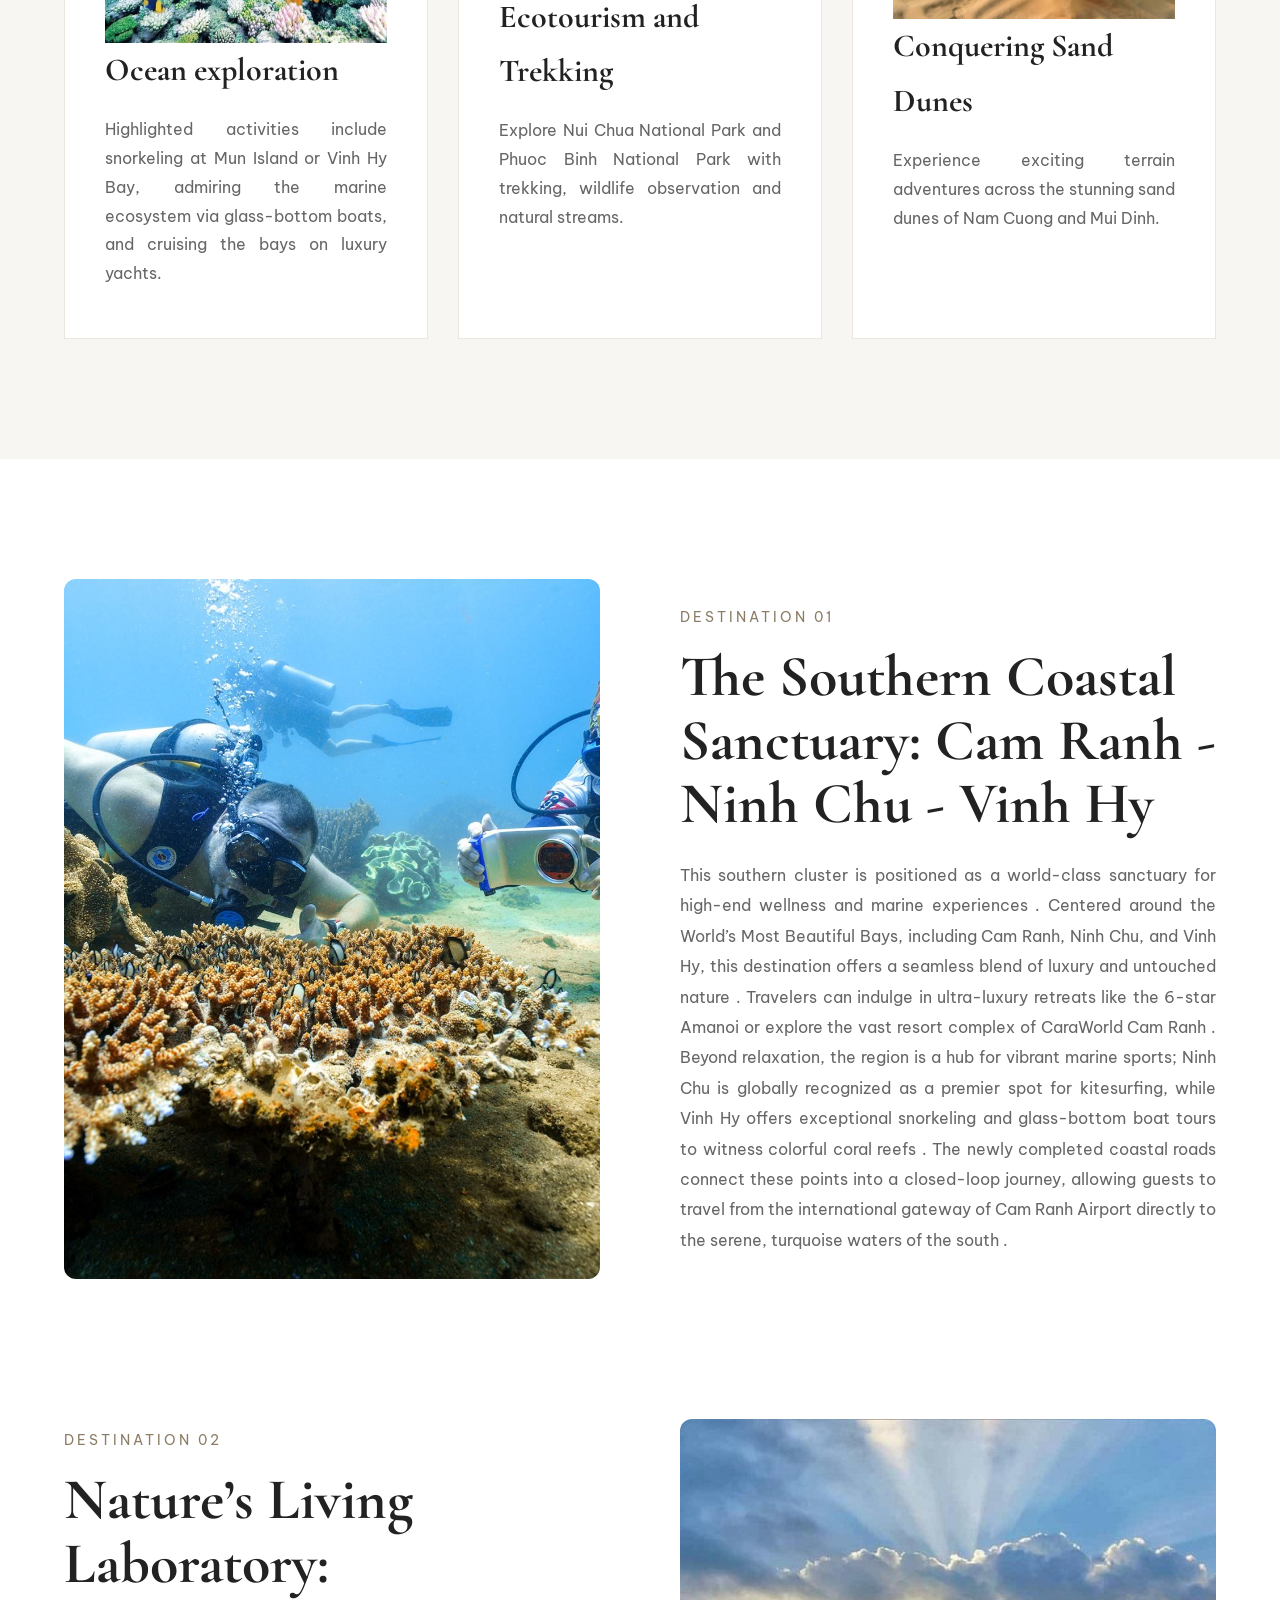
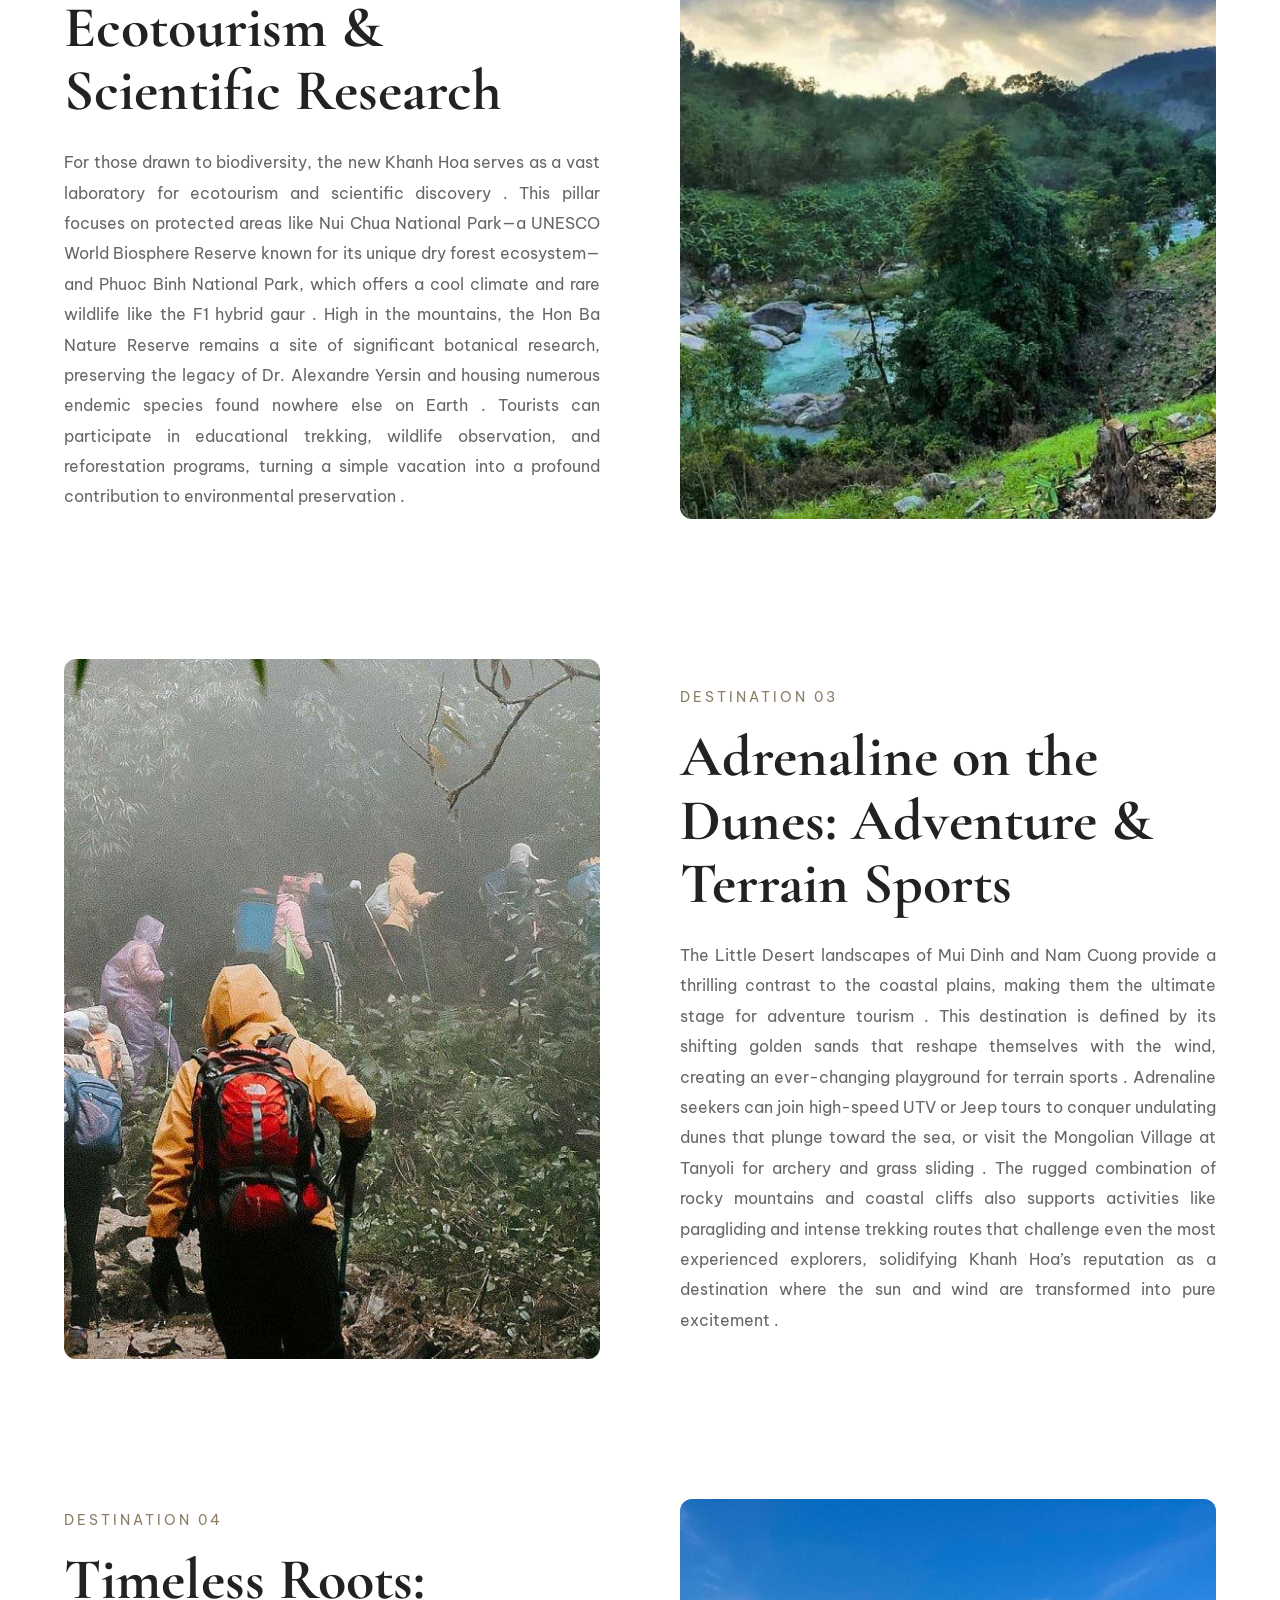
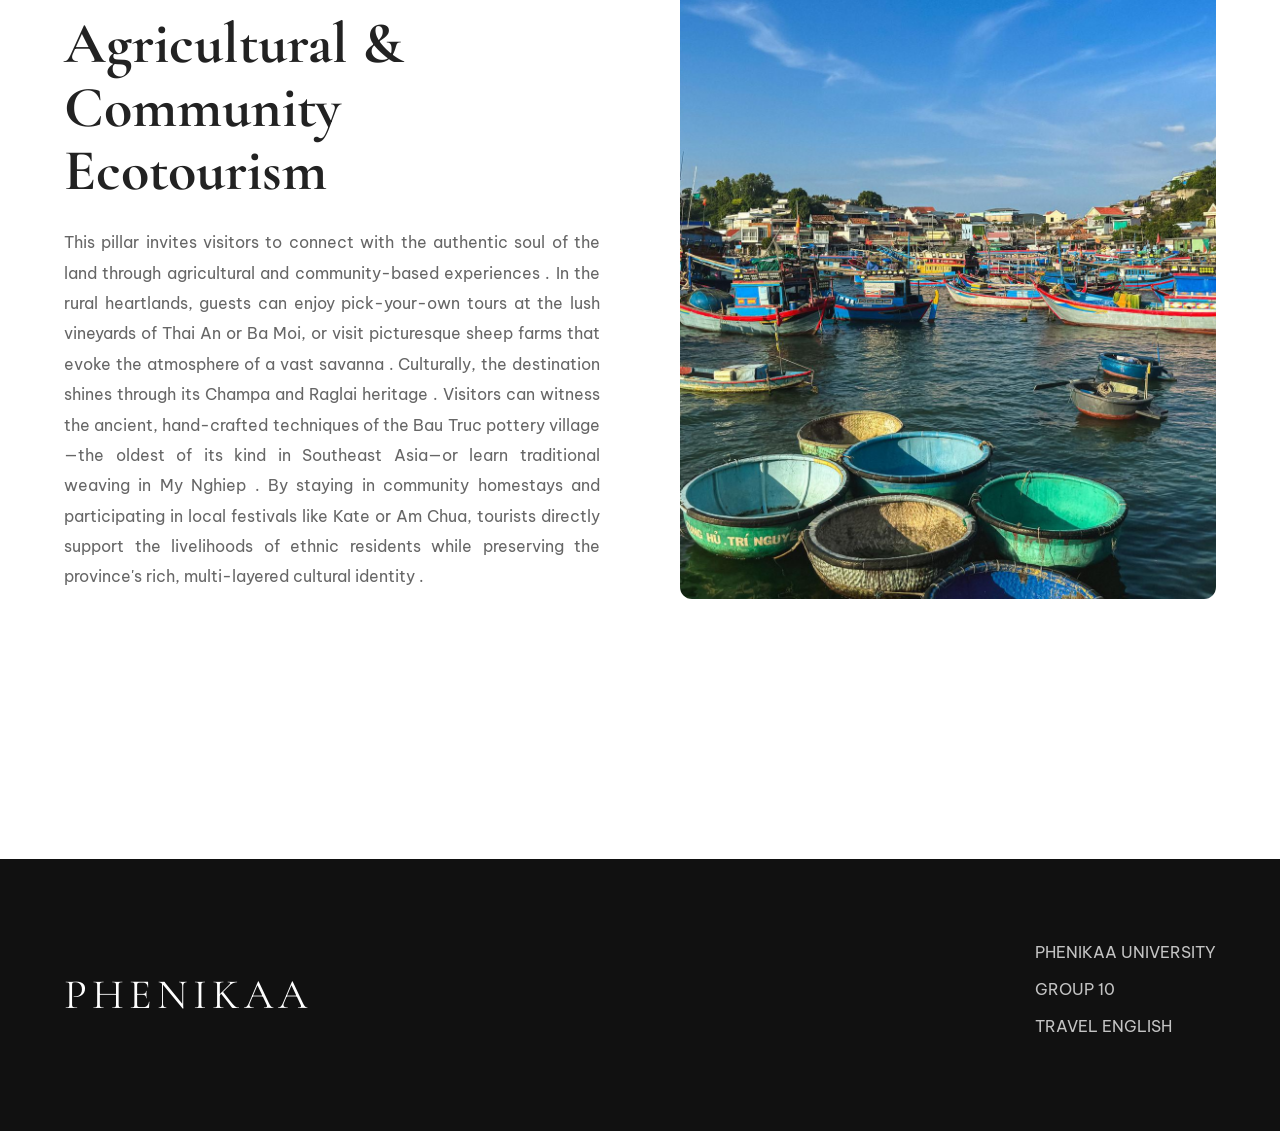
<file: he-vuon.html>
<!DOCTYPE html>
<html lang="vi">
<head>
    <meta charset="UTF-8">
    <meta name="viewport" content="width=device-width, initial-scale=1.0">

    <title>Natural</title>

    <!-- CSS -->
    <link rel="stylesheet" href="css/style.css">
    <link rel="stylesheet" href="css/living.css">
    <link rel="stylesheet" href="css/responsive.css">
    <link
rel="icon"
type="image/png"
href="image/OIP.png"
>

    <!-- GOOGLE FONT -->
    <link href="https://fonts.googleapis.com/css2?family=Cormorant+Garamond:wght@400;500;600;700&family=Be+Vietnam+Pro:wght@300;400;500;600&display=swap" rel="stylesheet">
</head>
<body>

    <!-- ========================= -->
    <!-- HEADER -->
    <!-- ========================= -->
    <header class="header">

        <div class="container nav-container">

            <div class="logo">
                <a href="index.html">ENGLISH TOURISM</a>
            </div>

            <nav class="navbar">

                <ul class="nav-links">
                    <li><a href="index.html">Home</a></li>
                    <li><a href="he-vuon.html">Natural</a></li>
                    <li><a href="he-rung.html">Cutural</a></li>
                    <li><a href="contact.html">Contact</a></li>
                </ul>

            </nav>

            <div class="menu-toggle" id="menuToggle">
                ☰
            </div>

        </div>

    </header>



    <!-- ========================= -->
    <!-- HERO -->
    <!-- ========================= -->
    <section class="living-hero">

        <!-- REPLACE IMAGE -->
        <img 
            src="image/natural.jpg" 
            alt=""
        >

        <div class="living-overlay"></div>

        <div class="living-hero-content">

            <span>
                One province, infinite wonders
            </span>

            <h1>
                Natural
            </h1>

            <p>
                <!-- REPLACE CONTENT -->
                <i>A grand symphony of deep blue bays, golden sand dunes, and lush pristine mountain forests.</i>
            </p>

        </div>

    </section>



    <!-- ========================= -->
    <!-- INFO SECTION -->
    <!-- ========================= -->
    <section class="living-info">

        <div class="container">

            <div class="info-grid">

                <!-- LEFT -->
                <div class="info-content">

                    <span class="section-subtitle">
                        The Natural Symphony 
                    </span>

                    <h2>
                        A Wilderness Sanctuary
                    </h2>

                    <p style="text-align: justify;">
                        <!-- REPLACE CONTENT -->
                       Embodying a rare and majestic Sea - Forest - Desert ecosystem, this destination seamlessly blends the world's most beautiful deep blue bays with shifting golden dunes and lush, ancient mountain ranges
. The landscape is a masterpiece of raw nature, crafted to offer a profound sense of serenity, lightness, and awe
.

                    <p style="text-align: justify;">
                        <!-- REPLACE CONTENT -->
                        This is the perfect space for a healing escape, where you can reconnect with your inner self while trekking through pristine jungles, marveling at vibrant coral reefs, or simply absorbing the quietude of the vast, sun-drenched horizon
.
                    </p>

                    <a href="index.html" class="booking-button">
                        HOME
                    </a>

                </div>


                <!-- RIGHT -->
                <div class="info-image">

                    <!-- REPLACE IMAGE -->
                    <img 
                        src="image/moutain.jpg" 
                        alt=""
                    >

                </div>

            </div>

        </div>

    </section>



    <!-- ========================= -->
    <!-- GALLERY -->
    <!-- ========================= -->
    <section class="gallery-section">

    <div class="custom-slider">

        <img 
            src="image/beach.jpg"
            class="slider-image active"
        >

        <img 
            src="image/moutain1.jpg"
            class="slider-image"
        >

        <img 
            src="image/desert.jpg"
            class="slider-image"
        >

        <button class="slider-prev">‹</button>
        <button class="slider-next">›</button>

    </div>

    </section>


    <!-- ========================= -->
<!-- AMENITIES SECTION -->
<!-- ========================= -->
<section class="amenities-section">

    <div class="container">

        <div class="section-heading">

            <span class="section-subtitle">
                Amenities
            </span>

            <h2>
                Retreat Experience
            </h2>

        </div>


<div class="amenities-grid">

    <!-- ITEM 1 -->

    <div class="amenity-item">

        <div class="activity-card">

            <div class="activity-image">

                <img
                src="image/ocean.jpg"
                loading="lazy"
                >

            </div>

            <h3>
                Ocean exploration
            </h3>

            <p style="text-align: justify;">

                Highlighted activities include snorkeling
                at Mun Island or Vinh Hy Bay, admiring the
                marine ecosystem via glass-bottom boats,
                and cruising the bays on luxury yachts.

            </p>

        </div>

    </div>



    <!-- ITEM 2 -->

    <div class="amenity-item">

        <div class="activity-card">

            <div class="activity-image">

                <img
                src="image/trekking.jpg"
                loading="lazy"
                >

            </div>

            <h3>
                Ecotourism and Trekking
            </h3>

            <p style="text-align: justify;">

                Explore Nui Chua National Park and
                Phuoc Binh National Park with trekking,
                wildlife observation and natural streams.

            </p>

        </div>

    </div>



    <!-- ITEM 3 -->

    <div class="amenity-item">

        <div class="activity-card">

            <div class="activity-image">

                <img
                src="image/sand dune.jpg"
                loading="lazy"
                >

            </div>

            <h3>
                Conquering Sand Dunes
            </h3>

            <p style="text-align: justify;">

                Experience exciting terrain adventures
                across the stunning sand dunes of
                Nam Cuong and Mui Dinh.

            </p>

        </div>

    </div>

</div>

</section>
<!-- ========================= -->
<!-- STORY SECTION -->
<!-- ========================= -->
<section class="story-section">

    <div class="container">


        <!-- ========================= -->
        <!-- ITEM 1 -->
        <!-- ========================= -->
        <div class="story-item">

            <div class="story-image">

                <!-- REPLACE IMAGE -->
                <img 
                    src="image/dao.jpg" 
                    alt=""
                >

            </div>

            <div class="story-content">

                <span class="section-subtitle">
                    Destination 01
                </span>

                <h2>
                    The Southern Coastal Sanctuary: Cam Ranh - Ninh Chu - Vinh Hy
                </h2>

                <p style="text-align: justify;">
                    <!-- REPLACE CONTENT -->
                    This southern cluster is positioned as a world-class sanctuary for high-end wellness and marine experiences
. Centered around the World’s Most Beautiful Bays, including Cam Ranh, Ninh Chu, and Vinh Hy, this destination offers a seamless blend of luxury and untouched nature
. Travelers can indulge in ultra-luxury retreats like the 6-star Amanoi or explore the vast resort complex of CaraWorld Cam Ranh
. Beyond relaxation, the region is a hub for vibrant marine sports; Ninh Chu is globally recognized as a premier spot for kitesurfing, while Vinh Hy offers exceptional snorkeling and glass-bottom boat tours to witness colorful coral reefs
. The newly completed coastal roads connect these points into a closed-loop journey, allowing guests to travel from the international gateway of Cam Ranh Airport directly to the serene, turquoise waters of the south
.
                </p>

            </div>

        </div>



        <!-- ========================= -->
        <!-- ITEM 2 -->
        <!-- ========================= -->
        <div class="story-item reverse">

            <div class="story-image">

                <!-- REPLACE IMAGE -->
                <img 
                    src="image/sinh thai.jpg"
                    alt=""
                >

            </div>

            <div class="story-content">

                <span class="section-subtitle">
                    Destination 02
                </span>

                <h2>
                    Nature’s Living Laboratory: Ecotourism & Scientific Research
                </h2>

                <p style="text-align: justify;">
                    <!-- REPLACE CONTENT -->
                   For those drawn to biodiversity, the new Khanh Hoa serves as a vast laboratory for ecotourism and scientific discovery
. This pillar focuses on protected areas like Nui Chua National Park—a UNESCO World Biosphere Reserve known for its unique dry forest ecosystem—and Phuoc Binh National Park, which offers a cool climate and rare wildlife like the F1 hybrid gaur
. High in the mountains, the Hon Ba Nature Reserve remains a site of significant botanical research, preserving the legacy of Dr. Alexandre Yersin and housing numerous endemic species found nowhere else on Earth
. Tourists can participate in educational trekking, wildlife observation, and reforestation programs, turning a simple vacation into a profound contribution to environmental preservation
.
                </p>

            </div>

        </div>



        <!-- ========================= -->
        <!-- ITEM 3 -->
        <!-- ========================= -->
        <div class="story-item">

            <div class="story-image">

                <!-- REPLACE IMAGE -->
                <img 
                    src="image/mao hiem.jpg"
                    alt=""
                >

            </div>

            <div class="story-content">

                <span class="section-subtitle">
                    Destination 03
                </span>

                <h2>
                    Adrenaline on the Dunes: Adventure & Terrain Sports
                </h2>

                <p style="text-align: justify;">
                    <!-- REPLACE CONTENT -->
                   The Little Desert landscapes of Mui Dinh and Nam Cuong provide a thrilling contrast to the coastal plains, making them the ultimate stage for adventure tourism
. This destination is defined by its shifting golden sands that reshape themselves with the wind, creating an ever-changing playground for terrain sports
. Adrenaline seekers can join high-speed UTV or Jeep tours to conquer undulating dunes that plunge toward the sea, or visit the Mongolian Village at Tanyoli for archery and grass sliding
. The rugged combination of rocky mountains and coastal cliffs also supports activities like paragliding and intense trekking routes that challenge even the most experienced explorers, solidifying Khanh Hoa’s reputation as a destination where the sun and wind are transformed into pure excitement
.
                </p>

            </div>

        </div>



        <!-- ========================= -->
        <!-- ITEM 4 -->
        <!-- ========================= -->
        <div class="story-item reverse">

            <div class="story-image">

                <!-- REPLACE IMAGE -->
                <img 
                    src="image/congdong.jpg"
                    alt=""
                >

            </div>

            <div class="story-content">

                <span class="section-subtitle">
                    Destination 04
                </span>

                <h2>
                 Timeless Roots: Agricultural & Community Ecotourism
                </h2>

                <p style="text-align: justify;">
                    <!-- REPLACE CONTENT -->
                  This pillar invites visitors to connect with the authentic soul of the land through agricultural and community-based experiences
. In the rural heartlands, guests can enjoy pick-your-own tours at the lush vineyards of Thai An or Ba Moi, or visit picturesque sheep farms that evoke the atmosphere of a vast savanna
. Culturally, the destination shines through its Champa and Raglai heritage
. Visitors can witness the ancient, hand-crafted techniques of the Bau Truc pottery village—the oldest of its kind in Southeast Asia—or learn traditional weaving in My Nghiep
. By staying in community homestays and participating in local festivals like Kate or Am Chua, tourists directly support the livelihoods of ethnic residents while preserving the province's rich, multi-layered cultural identity
.
                </p>

            </div>

        </div>

    </div>

</section>
<!-- ========================= -->
<!-- FOOTER -->
<!-- ========================= -->
  <footer class="footer">

        <div class="container footer-container">

            <div class="footer-logo">
                PHENIKAA
            </div>

            <div class="footer-text">

                <!-- REPLACE CONTENT -->
                <p>
                    PHENIKAA UNIVERSITY
                </p>

                <!-- REPLACE CONTENT -->
                <p>
                    GROUP 10
                </p>

                <!-- REPLACE CONTENT -->
                <p>
                    TRAVEL ENGLISH
                </p>

            </div>

        </div>

    </footer>


    <!-- JAVASCRIPT -->
    <script src="js/main.js"></script>
    <script src="js/tabs.js"></script>
    <script src="js/slider.js"></script>
</body>
</html>
</file>
<file: css/style.css>
/* =========================================
   RESET CSS
========================================= */
*{
    margin: 0;
    padding: 0;
    box-sizing: border-box;
}

html{
    scroll-behavior: smooth;
}

body{
    font-family: 'Be Vietnam Pro', sans-serif;
    background: #f8f6f2;
    color: #222;
    line-height: 1.7;
}

img{
    width: 100%;
    display: block;
}

a{
    text-decoration: none;
    color: inherit;
}

ul{
    list-style: none;
}


/* =========================================
   GLOBAL
========================================= */
.container{
    width: 90%;
    max-width: 1280px;
    margin: auto;
}

.section-subtitle{
    display: inline-block;
    font-size: 14px;
    letter-spacing: 3px;
    text-transform: uppercase;
    color: #8b7d65;
    margin-bottom: 15px;
}

.section-heading{
    text-align: center;
    margin-bottom: 70px;
}

.section-heading h2{
    font-size: 52px;
    font-family: 'Cormorant Garamond', serif;
    font-weight: 600;
    color: #1d1d1d;
}


/* =========================================
   HEADER
========================================= */
.header{
    position: fixed;
    top: 0;
    left: 0;
    width: 100%;
    z-index: 999;
    padding: 24px 0;
    transition: 0.4s ease;
}

.header.scrolled{
    background: rgba(0,0,0,0.75);
    backdrop-filter: blur(8px);
    padding: 16px 0;
}

.nav-container{
    display: flex;
    align-items: center;
    justify-content: space-between;
}

.logo a{
    font-size: 28px;
    color: #fff;
    font-family: 'Cormorant Garamond', serif;
    letter-spacing: 4px;
    font-weight: 700;
}

.nav-links{
    display: flex;
    align-items: center;
    gap: 40px;
}

.nav-links li a{
    color: #fff;
    font-size: 15px;
    transition: 0.3s ease;
    position: relative;
}

.nav-links li a::after{
    content: '';
    position: absolute;
    left: 0;
    bottom: -6px;
    width: 0%;
    height: 1px;
    background: #fff;
    transition: 0.3s ease;
}

.nav-links li a:hover::after{
    width: 100%;
}


/* =========================================
   MOBILE MENU
========================================= */
.menu-toggle{
    display: none;
    font-size: 28px;
    color: #fff;
    cursor: pointer;
}


/* =========================================
   BUTTON
========================================= */
.hero-button,
.living-button{
    display: inline-flex;
    align-items: center;
    justify-content: center;
    padding: 14px 34px;
    border: 1px solid #fff;
    color: #fff;
    transition: 0.4s ease;
    font-size: 14px;
    letter-spacing: 2px;
    text-transform: uppercase;
}

.hero-button:hover{
    background: #fff;
    color: #000;
}

.living-button{
    border: 1px solid #222;
    color: #222;
    margin-top: 25px;
}

.living-button:hover{
    background: #222;
    color: #fff;
}


/* =========================================
   FOOTER
========================================= */
.footer{
    background: #111;
    color: #fff;
    padding: 80px 0;
}

.footer-container{
    display: flex;
    justify-content: space-between;
    align-items: center;
    gap: 40px;
}

.footer-logo{
    font-size: 42px;
    font-family: 'Cormorant Garamond', serif;
    letter-spacing: 5px;
}

.footer-text p{
    margin-bottom: 10px;
    color: rgba(255,255,255,0.75);
}


/* =========================================
   FADE ANIMATION
========================================= */
.fade-up{
    opacity: 0;
    transform: translateY(40px);
    transition: 0.8s ease;
}

.fade-up.show{
    opacity: 1;
    transform: translateY(0);
}
/* =========================================
   SMOOTH SCROLL EXPERIENCE
========================================= */

body{
    overflow-x: hidden;
}


/* =========================================
   IMAGE HOVER EFFECT
========================================= */

.image-hover{
    overflow: hidden;
}

.image-hover img{
    transition: 0.8s ease;
}

.image-hover:hover img{
    transform: scale(1.08);
}


/* =========================================
   TEXT EFFECT
========================================= */

.text-fade{
    opacity: 0.85;
    transition: 0.3s ease;
}

.text-fade:hover{
    opacity: 1;
}


/* =========================================
   SECTION SPACING
========================================= */

.section-spacing{
    padding: 140px 0;
}


/* =========================================
   BACKGROUND LIGHT
========================================= */

.bg-light{
    background: #f8f6f2;
}


/* =========================================
   BACKGROUND WHITE
========================================= */

.bg-white{
    background: #fff;
}


/* =========================================
   OVERLAY CARD
========================================= */

.overlay-card{
    position: relative;
    overflow: hidden;
}

.overlay-card img{
    transition: 0.6s ease;
}

.overlay-card:hover img{
    transform: scale(1.05);
}

.overlay-content{
    position: absolute;
    left: 0;
    bottom: 0;

    width: 100%;

    padding: 40px;

    background: linear-gradient(
        to top,
        rgba(0,0,0,0.75),
        transparent
    );

    color: #fff;
}

.overlay-content h3{
    font-size: 42px;
    font-family: 'Cormorant Garamond', serif;
    margin-bottom: 12px;
}

.overlay-content p{
    color: rgba(255,255,255,0.85);
}
/* =========================================
   WEATHER WIDGET
========================================= */

.weather-widget{
    display: flex;
    align-items: center;
    gap: 12px;

    padding: 10px 18px;

    border: 1px solid rgba(255,255,255,0.2);

    background: rgba(255,255,255,0.08);

    backdrop-filter: blur(12px);

    border-radius: 40px;

    color: #fff;

    font-size: 13px;

    letter-spacing: 0.5px;
}

.weather-location{
    font-weight: 500;
}

.weather-temp{
    font-size: 18px;
    font-weight: 600;
}

.weather-status{
    opacity: 0.8;
}
@media(max-width: 768px){

    .weather-widget{
        display: none;
    }

}
/* =========================================
   WEATHER WIDGET PREMIUM
========================================= */

.weather-widget{
    display: flex;
    align-items: center;
    gap: 14px;

    padding: 10px 18px;

    border-radius: 40px;

    background: rgba(255,255,255,0.08);

    border: 1px solid rgba(255,255,255,0.15);

    backdrop-filter: blur(12px);

    color: #fff;

    transition: 0.5s ease;
}

.weather-icon{
    font-size: 28px;
    animation: floatWeather 3s ease infinite;
}

.weather-info{
    display: flex;
    flex-direction: column;
}

.weather-location{
    font-size: 13px;
    letter-spacing: 1px;
}

.weather-meta{
    display: flex;
    gap: 10px;
    font-size: 14px;
    opacity: 0.9;
}


/* =========================================
   WEATHER STATES
========================================= */

.weather-sunny{
    background: rgba(255, 190, 60, 0.15);
}

.weather-cloudy{
    background: rgba(180, 190, 210, 0.15);
}

.weather-rainy{
    background: rgba(80, 120, 180, 0.2);
}


/* =========================================
   DAY / NIGHT
========================================= */

body.day-mode .header{
    background: rgba(255,255,255,0.08);
}

body.night-mode .header{
    background: rgba(10,15,25,0.75);
}


/* =========================================
   WEATHER ANIMATION
========================================= */

@keyframes floatWeather{

    0%{
        transform: translateY(0px);
    }

    50%{
        transform: translateY(-4px);
    }

    100%{
        transform: translateY(0px);
    }

}
/* =========================================
   HEADER SCROLL STATE
========================================= */

header.scrolled{

    background: rgba(255,255,255,0.88);

    border-bottom: 1px solid rgba(0,0,0,0.05);

    box-shadow: 0 4px 30px rgba(0,0,0,0.04);

}

/* LOGO */
.header.scrolled .logo{
    color: #222;
}


/* MENU */
.header.scrolled .nav-menu a{
    color: #222;
}


/* WEATHER */
.header.scrolled .weather-widget{
    color: #222;

    border: 1px solid rgba(0,0,0,0.08);

    background: rgba(0,0,0,0.03);
}


/* MOBILE MENU */
.header.scrolled .menu-toggle{
    color: #222;
}
/* =========================================
   HEADER SCROLL COLOR
========================================= */

.header.scrolled{
    background: rgba(255,255,255,0.96);
}


/* LOGO */
.header.scrolled .logo a{
    color: #111 !important;
}


/* MENU */
.header.scrolled .nav-links a{
    color: #111 !important;
}


/* WEATHER */
.header.scrolled .weather-widget{
    color: #111 !important;

    background: rgba(0,0,0,0.04);

    border: 1px solid rgba(0,0,0,0.08);
}


/* MOBILE */
.header.scrolled .menu-toggle{
    color: #111 !important;
}
/* =========================================
   CONTACT HERO
========================================= */

.contact-hero{

    height: 70vh;

    background:
        linear-gradient(
            rgba(0,0,0,0.4),
            rgba(0,0,0,0.4)
        ),
        url('https://images.unsplash.com/photo-1494526585095-c41746248156?auto=format&fit=crop&w=1400&q=80');

    background-size: cover;
    background-position: center;

    display: flex;
    align-items: center;

    color: #fff;

    text-align: center;

}

.contact-hero-content{
    max-width: 700px;
    margin: auto;
}

.contact-hero-content h1{

    font-family:
        'Cormorant Garamond',
        serif;

    font-size: 100px;

    font-weight: 500;

    line-height: 0.9;

    letter-spacing: -2px;

    color: #fff;

    margin-bottom: 24px;

}

.contact-hero-content p{

    font-size: 18px;

    line-height: 1.8;

}


/* =========================================
   TEAM SECTION
========================================= */

.team-section{
    padding: 120px 0;
}


.team-grid{

    display: grid;

    grid-template-columns: repeat(3,1fr);

    gap: 32px;

}


/* CARD */

.team-card{

    background: #fff;

    border-radius: 16px;

    overflow: hidden;

    box-shadow:
        0 4px 14px rgba(0,0,0,0.06);

    transition: 0.35s ease;

}

.team-card:hover{

    transform: translateY(-8px);

}


/* IMAGE */

.team-image{
    overflow: hidden;
}

.team-image img{

    width: 100%;

    height: 360px;

    object-fit: cover;

    transition: 0.5s ease;

}

.team-card:hover img{

    transform: scale(1.03);

}


/* CONTENT */

.team-content{

    padding: 28px;

    text-align: center;

}

.team-content h3{

    font-size: 26px;

    margin-bottom: 10px;

}

.team-content span{

    display: block;

    margin-bottom: 18px;

    color: #888;

}

.team-content p{

    line-height: 1.7;

    opacity: 0.72;

}
</file>
<file: css/home.css>
/* =========================================
   HERO SECTION
========================================= */
.hero{
    position: relative;
    width: 100%;
    height: 100vh;
    overflow: hidden;
}

.hero-image{
    width: 100%;
    height: 100%;
    object-fit: cover;
}

.hero-overlay{
    position: absolute;
    inset: 0;
    background: rgba(0,0,0,0.35);
}

.hero-content{
    position: absolute;
    top: 50%;
    left: 50%;
    transform: translate(-50%, -50%);
    text-align: center;
    color: #fff;
    width: 90%;
    max-width: 900px;
    z-index: 2;
}

.hero-content h1{
    font-size: 92px;
    font-family: 'Cormorant Garamond', serif;
    font-weight: 600;
    margin-bottom: 24px;
    line-height: 1;
}

.hero-content p{
    font-size: 18px;
    max-width: 720px;
    margin: auto;
    margin-bottom: 40px;
    color: rgba(255,255,255,0.9);
}


/* =========================================
   INTRO SECTION
========================================= */
.intro-section{
    padding: 120px 0;
    background: #f8f6f2;
}

.intro-grid{
    display: grid;
    grid-template-columns: 1fr 1fr;
    gap: 80px;
    align-items: center;
}

.intro-image{
    overflow: hidden;
    border-radius: 12px;
}

.intro-image img{
    height: 650px;
    object-fit: cover;
    transition: 0.5s ease;
}

.intro-image:hover img{
    transform: scale(1.02);
}

.intro-content h2{
    font-size: 58px;
    line-height: 1.1;
    font-family: 'Cormorant Garamond', serif;
    margin-bottom: 30px;
    font-weight: 600;
}

.intro-content p{
    margin-bottom: 22px;
    color: #555;
    font-size: 16px;
}


/* =========================================
   LIVING SECTION
========================================= */
.living-section{
    padding: 120px 0;
    background: #fff;
}

.living-grid{
    display: grid;
    grid-template-columns: repeat(2, 1fr);
    gap: 40px;
}

.living-card{
    background: #fff;
    overflow: hidden;
    transition: 0.4s ease;
}

.living-card:hover{
    transform: translateY(-8px);
}

.living-image{
    overflow: hidden;
}

.living-image img{
    height: 520px;
    object-fit: cover;
    transition: 0.6s ease;
}

.living-card:hover .living-image img{
    transform: scale(1.05);
}

.living-content{
    padding: 35px 10px 10px;
}

.living-content h3{
    font-size: 42px;
    font-family: 'Cormorant Garamond', serif;
    margin-bottom: 18px;
    font-weight: 600;
}

.living-content p{
    color: #666;
    font-size: 15px;
}


/* =========================================
   QUOTE SECTION
========================================= */
.quote-section{
    padding: 140px 0;
    background: #e8e1d6;
    text-align: center;
}

.quote-section h2{
    font-size: 58px;
    line-height: 1.3;
    max-width: 950px;
    margin: auto;
    font-family: 'Cormorant Garamond', serif;
    font-weight: 500;
    color: #2d2d2d;
}
/* =========================================
   RESORT SLIDER
========================================= */

.resort-slider-section{
    padding: 120px 0;
    overflow: hidden;
}

.section-heading{
    text-align: center;
    margin-bottom: 60px;
}

.section-heading h2{
    font-size: 48px;
    margin-bottom: 20px;
}

.section-heading p{
    max-width: 700px;
    margin: auto;
    opacity: 0.7;
}


.resort-slider-wrapper{
    position: relative;
}

.resort-slider{
    display: flex;
    gap: 30px;

    overflow-x: auto;

    scroll-behavior: smooth;

    scrollbar-width: none;
}

.resort-slider::-webkit-scrollbar{
    display: none;
}


.resort-card{
       min-width: calc(28% - 20px);

    max-width: 360px;

    background: #fff;

    border-radius: 24px;

    overflow: hidden;

    box-shadow:
    0 4px 14px rgba(0,0,0,0.05);

    flex-shrink: 0;
}

.resort-card img{
    height: 260px;
    object-fit: cover;
}

.resort-content{
    padding: 28px;
}

.resort-content h3{
    font-size: 28px;
    margin-bottom: 12px;
}

.stars{
    color: #d4af37;
    margin-bottom: 16px;
    font-size: 18px;
}

.resort-content p{
    opacity: 0.75;
}


/* BUTTON */

.slider-btn{
    position: absolute;

    top: 50%;

    transform: translateY(-50%);

    width: 54px;
    height: 54px;

    border: none;

    border-radius: 50%;

    background: #fff;

    box-shadow:
        0 4px 20px rgba(0,0,0,0.08);

    cursor: pointer;

    z-index: 10;

    font-size: 28px;
}

.prev-btn{
    left: -20px;
}

.next-btn{
    right: -20px;
}
.book-btn{

    display: inline-flex;

    align-items: center;

    justify-content: center;

    margin-top: 24px;

    padding: 14px 28px;

    border-radius: 40px;

    background: transparent;

    border: 1px solid #111;

    color: #111;

    font-size: 14px;

    transition: 0.35s ease;

}

.book-btn:hover{

    background: #111;

    color: #fff;

    transform: translateY(-3px);

}
.resort-slider{

    will-change: transform;

    scroll-behavior: smooth;

    -webkit-overflow-scrolling: touch;

}


.resort-card{

    will-change: transform;

    transform: translateZ(0);

}


.resort-card img{

    transform: translateZ(0);

    backface-visibility: hidden;

}
/* =========================================
   LIVING SECTION
========================================= */

.living-section{
    padding: 120px 0;
    background: #f8f8f8;
}


/* HEADING */

.living-heading{
    text-align: center;
    margin-bottom: 70px;
}

.living-heading h2{
    font-size: 48px;
    margin-bottom: 20px;
}

.living-heading p{
    max-width: 760px;
    margin: auto;
    opacity: 0.72;
    line-height: 1.8;
}


/* GRID */

.living-grid{

    display: grid;

    grid-template-columns: repeat(3,1fr);

    gap: 32px;

}


/* CARD */

.living-card{

    background: #fff;

    border-radius: 10px;

    overflow: hidden;

    transition: 0.35s ease;

    box-shadow:
        0 4px 14px rgba(0,0,0,0.05);

}

.living-card:hover{

    transform: translateY(-6px);

}


/* IMAGE */

.living-image{
    overflow: hidden;
}

.living-image img{

    width: 100%;

    height: 200px;

    object-fit: cover;

    transition: 0.5s ease;

}

.living-card:hover img{
    transform: scale(1.03);
}


/* CONTENT */

.living-content{

    padding:
        20px
        22px
        24px;

    text-align: left;

}

.living-content h3{

    font-size: 28px;

    margin-bottom: 14px;

}

.living-stars{

    color: #d4af37;

    margin-bottom: 18px;

    font-size: 18px;

}

.living-content p{

    opacity: 0.72;

    line-height: 1.7;

    margin-bottom: 24px;

}


/* BUTTON */

.living-btn{

    display: inline-flex;

    align-items: center;

    justify-content: center;

    padding: 14px 28px;

    border-radius: 40px;

    background: #111;

    color: #fff;

    transition: 0.3s ease;

}

.living-btn:hover{

    opacity: 0.9;

    transform: translateY(-3px);

}
</file>
<file: css/responsive.css>
/* =========================================
   LARGE TABLET
========================================= */
@media(max-width: 1100px){

    .hero-content h1{
        font-size: 72px;
    }

    .intro-grid{
        grid-template-columns: 1fr;
        gap: 50px;
    }

    .intro-image img{
        height: 500px;
    }

    .living-grid{
        grid-template-columns: 1fr;
    }

    .quote-section h2{
        font-size: 46px;
    }

}


/* =========================================
   TABLET
========================================= */
@media(max-width: 768px){

    .section-heading h2{
        font-size: 42px;
    }

    .hero-content h1{
        font-size: 56px;
    }

    .hero-content p{
        font-size: 16px;
    }

    .intro-content h2{
        font-size: 46px;
    }

    .living-content h3{
        font-size: 36px;
    }

    .quote-section{
        padding: 100px 0;
    }

    .quote-section h2{
        font-size: 38px;
    }

    .footer-container{
        flex-direction: column;
        align-items: flex-start;
    }


    /* =========================
       MOBILE MENU
    ========================= */
    .menu-toggle{
        display: block;
    }

    .navbar{
        position: absolute;
        top: 100%;
        left: 0;
        width: 100%;
    }

    .nav-links{
        position: absolute;
        top: 20px;
        left: 0;
        width: 100%;
        background: rgba(0,0,0,0.95);
        flex-direction: column;
        padding: 30px 0;
        gap: 25px;

        opacity: 0;
        visibility: hidden;
        transform: translateY(-10px);

        transition: 0.4s ease;
    }

    .nav-links.active{
        opacity: 1;
        visibility: visible;
        transform: translateY(0);
    }

}


/* =========================================
   MOBILE
========================================= */
@media(max-width: 576px){

    .container{
        width: 92%;
    }

    .hero-content h1{
        font-size: 42px;
    }

    .hero-content p{
        font-size: 15px;
        line-height: 1.8;
    }

    .hero-button{
        padding: 12px 24px;
        font-size: 12px;
    }

    .intro-section{
        padding: 90px 0;
    }

    .intro-content h2{
        font-size: 38px;
    }

    .intro-image img{
        height: 380px;
    }

    .living-section{
        padding: 90px 0;
    }

    .living-image img{
        height: 380px;
    }

    .living-content h3{
        font-size: 32px;
    }

    .quote-section h2{
        font-size: 30px;
    }

    .footer{
        padding: 60px 0;
    }

    .footer-logo{
        font-size: 34px;
    }

}
@media(max-width: 1024px){

    .resort-card{
        min-width: calc(50% - 20px);
    }

}


@media(max-width: 768px){

    .resort-card{
        min-width: 100%;
    }

    .slider-btn{
        display: none;
    }

}
@media(max-width: 1024px){

    .living-grid{
        grid-template-columns: repeat(2,1fr);
    }

}


@media(max-width: 768px){

    .living-grid{
        grid-template-columns: 1fr;
    }

    .living-heading h2{
        font-size: 36px;
    }

}
@media(max-width: 1024px){

    .team-grid{
        grid-template-columns: repeat(2,1fr);
    }

}


@media(max-width: 768px){

    .team-grid{
        grid-template-columns: 1fr;
    }

    .contact-hero-content h1{
        font-size: 42px;
    }

}
</file>
<file: css/living.css>
/* =========================================
   LIVING HERO
========================================= */
.living-hero{
    position: relative;
    width: 100%;
    height: 100vh;
    overflow: hidden;
}

.living-hero img{
    width: 100%;
    height: 100%;
    object-fit: cover;
}

.living-overlay{
    position: absolute;
    inset: 0;
    background: rgba(0,0,0,0.4);
}

.living-hero-content{
    position: absolute;
    top: 50%;
    left: 50%;
    transform: translate(-50%, -50%);
    text-align: center;
    color: #fff;
    width: 90%;
    max-width: 900px;
    z-index: 2;
}

.living-hero-content span{
    display: inline-block;
    margin-bottom: 20px;
    letter-spacing: 4px;
    text-transform: uppercase;
    font-size: 14px;
}

.living-hero-content h1{
    font-size: 96px;
    font-family: 'Cormorant Garamond', serif;
    margin-bottom: 25px;
    font-weight: 600;
}

.living-hero-content p{
    font-size: 18px;
    color: rgba(255,255,255,0.9);
    line-height: 1.8;
}


/* =========================================
   INFO SECTION
========================================= */
.living-info{
    padding: 120px 0;
    background: #f8f6f2;
}

.info-grid{
    display: grid;
    grid-template-columns: 1fr 1fr;
    gap: 80px;
    align-items: center;
}

.info-content h2{
    font-size: 58px;
    line-height: 1.1;
    margin-bottom: 30px;
    font-family: 'Cormorant Garamond', serif;
    font-weight: 600;
}

.info-content p{
    margin-bottom: 22px;
    color: #555;
}

.booking-button{
    display: inline-flex;
    align-items: center;
    justify-content: center;
    padding: 14px 36px;
    background: #222;
    color: #fff;
    margin-top: 20px;
    transition: 0.4s ease;
    letter-spacing: 2px;
    text-transform: uppercase;
    font-size: 14px;
}

.booking-button:hover{
    background: #8b7d65;
}

.info-image{
    overflow: hidden;
    border-radius: 12px;
}

.info-image img{
    height: 700px;
    object-fit: cover;
    transition: 0.5s ease;
}

.info-image:hover img{
    transform: scale(1.05);
}


/* =========================================
   GALLERY SECTION
========================================= */
.gallery-section{
    padding: 0 0 120px;
    background: #f8f6f2;
}

.gallery-grid{
    display: grid;
    grid-template-columns: repeat(3, 1fr);
    gap: 18px;
}

.gallery-grid img{
    height: 450px;
    object-fit: cover;
    transition: 0.5s ease;
}

.gallery-grid img:hover{
    transform: scale(0.98);
}


/* =========================================
   TABS SECTION
========================================= */
.tabs-section{
    padding: 120px 0;
    background: #fff;
}

.tabs-buttons{
    display: flex;
    justify-content: center;
    flex-wrap: wrap;
    gap: 20px;
    margin-bottom: 60px;
}

.tab-btn{
    padding: 14px 28px;
    border: 1px solid #d6d1c7;
    background: transparent;
    cursor: pointer;
    transition: 0.4s ease;
    font-size: 14px;
    letter-spacing: 1px;
}

.tab-btn:hover{
    background: #222;
    color: #fff;
}

.tab-btn.active{
    background: #222;
    color: #fff;
}

.tabs-content{
    max-width: 900px;
    margin: auto;
}

.tab-item{
    display: none;
    animation: fadeTab 0.4s ease;
}

.tab-item.active{
    display: block;
}

.tab-item h3{
    font-size: 46px;
    margin-bottom: 25px;
    font-family: 'Cormorant Garamond', serif;
    font-weight: 600;
    text-align: center;
}

.tab-item p{
    text-align: center;
    color: #666;
    line-height: 1.9;
    font-size: 16px;
}


/* =========================================
   TAB ANIMATION
========================================= */
@keyframes fadeTab{

    from{
        opacity: 0;
        transform: translateY(10px);
    }

    to{
        opacity: 1;
        transform: translateY(0);
    }

}



/* =========================================
   RESPONSIVE
========================================= */
@media(max-width: 1100px){

    .info-grid{
        grid-template-columns: 1fr;
    }

    .gallery-grid{
        grid-template-columns: 1fr;
    }

}


@media(max-width: 768px){

    .living-hero-content h1{
        font-size: 64px;
    }

    .info-content h2{
        font-size: 46px;
    }

    .tab-item h3{
        font-size: 38px;
    }

}


@media(max-width: 576px){

    .living-hero-content h1{
        font-size: 46px;
    }

    .living-hero-content p{
        font-size: 15px;
    }

    .info-content h2{
        font-size: 38px;
    }

    .info-image img{
        height: 450px;
    }

    .gallery-grid img{
        height: 320px;
    }

    .tab-item h3{
        font-size: 30px;
    }

}
/* =========================================
   CUSTOM SLIDER
========================================= */

.custom-slider{
    position: relative;
    width: 100%;
    height: 700px;
    overflow: hidden;
}

.slider-image{
    position: absolute;
    inset: 0;
    width: 100%;
    height: 100%;
    object-fit: cover;

    opacity: 0;
    transition: 0.8s ease;
}

.slider-image.active{
    opacity: 1;
}

.slider-prev,
.slider-next{
    position: absolute;
    top: 50%;
    transform: translateY(-50%);

    width: 54px;
    height: 54px;

    border: none;
    cursor: pointer;

    background: rgba(255,255,255,0.2);
    color: #fff;

    font-size: 28px;

    backdrop-filter: blur(10px);

    transition: 0.3s ease;
}

.slider-prev:hover,
.slider-next:hover{
    background: rgba(255,255,255,0.4);
}

.slider-prev{
    left: 30px;
}

.slider-next{
    right: 30px;
}
/* =========================================
   AMENITIES SECTION
========================================= */

.amenities-section{
    padding: 120px 0;
    background: #f8f6f2;
}

.amenities-grid{
    display: grid;
    grid-template-columns: repeat(3, 1fr);
    gap: 30px;
}

.amenity-item{
    background: #fff;
    padding: 50px 40px;
    transition: 0.4s ease;
    border: 1px solid #ebe7df;
}

.amenity-item:hover{
    transform: translateY(-8px);
}

.amenity-item h3{
    font-size: 32px;
    margin-bottom: 18px;
    font-family: 'Cormorant Garamond', serif;
}

.amenity-item p{
    color: #666;
    line-height: 1.8;
}


/* =========================================
   RESPONSIVE
========================================= */

@media(max-width: 900px){

    .amenities-grid{
        grid-template-columns: 1fr;
    }

}
/* =========================================
   STICKY TABS
========================================= */

.sticky-tabs-section{
    position: sticky;
    top: 0;
    z-index: 100;
    background: #fff;
    border-bottom: 1px solid #ece8df;
}

.tabs-sticky-wrapper{
    display: flex;
    justify-content: center;
    flex-wrap: wrap;
}

.scroll-tab{
    padding: 22px 34px;
    border: none;
    background: transparent;
    cursor: pointer;
    font-size: 14px;
    letter-spacing: 1px;
    transition: 0.3s ease;
}

.scroll-tab:hover{
    background: #f5f2eb;
}

.scroll-tab.active{
    background: #222;
    color: #fff;
}


/* =========================================
   CONTENT SECTION
========================================= */

.content-section{
    padding: 140px 0;
}

.content-grid{
    display: grid;
    grid-template-columns: 1fr 1fr;
    gap: 80px;
    align-items: center;
}

.content-grid.reverse .content-image{
    order: 2;
}

.content-grid.reverse .content-text{
    order: 1;
}

.content-image img{
    height: 700px;
    object-fit: cover;
    border-radius: 10px;
}

.content-text h2{
    font-size: 58px;
    margin-bottom: 28px;
    line-height: 1.1;
    font-family: 'Cormorant Garamond', serif;
}

.content-text p{
    color: #666;
    line-height: 1.9;
}


/* =========================================
   RESPONSIVE
========================================= */

@media(max-width: 992px){

    .content-grid{
        grid-template-columns: 1fr;
    }

    .content-grid.reverse .content-image,
    .content-grid.reverse .content-text{
        order: unset;
    }

}
/* =========================================
   TABS SECTION
========================================= */

.tabs-section{
    padding: 80px 0;
    background: #f8f6f2;
}

.tabs-buttons{
    display: flex;
    justify-content: center;
    flex-wrap: wrap;
    gap: 18px;
    margin-bottom: 50px;
}

.tab-btn{
    padding: 16px 32px;
    border: none;
    background: transparent;
    border-bottom: 1px solid #c9bba8;
    cursor: pointer;

    font-size: 15px;
    color: #8b6f52;

    transition: 0.3s ease;
}

.tab-btn:hover{
    color: #222;
}

.tab-btn.active{
    background: #6f4a3a;
    color: #fff;
    border-bottom: none;
}


/* =========================================
   TAB CONTENT
========================================= */

.tabs-content-wrapper{
    max-width: 1200px;
    margin: auto;
    min-height: 220px;
}

.tab-content{
    display: none;
    animation: fadeTab 0.4s ease;
}

.tab-content.active{
    display: block;
}

.tab-content h3{
    font-size: 34px;
    margin-bottom: 24px;
    font-family: 'Cormorant Garamond', serif;
    color: #2a2a2a;
}

.tab-content p{
    line-height: 2;
    color: #444;
}


/* =========================================
   ANIMATION
========================================= */

@keyframes fadeTab{

    from{
        opacity: 0;
        transform: translateY(10px);
    }

    to{
        opacity: 1;
        transform: translateY(0);
    }

}
/* =========================================
   STORY SECTION
========================================= */

.story-section{
    padding: 120px 0;
    background: #fff;
}

.story-item{
    display: grid;
    grid-template-columns: 1fr 1fr;
    gap: 80px;
    align-items: center;
    margin-bottom: 140px;
}

.story-item.reverse .story-image{
    order: 2;
}

.story-item.reverse .story-content{
    order: 1;
}

.story-image{
    overflow: hidden;
    border-radius: 12px;
}

.story-image img{
    height: 700px;
    object-fit: cover;
    transition: 0.7s ease;
}

.story-image:hover img{
    transform: scale(1.05);
}

.story-content h2{
    font-size: 58px;
    line-height: 1.1;
    margin-bottom: 24px;
    font-family: 'Cormorant Garamond', serif;
    color: #222;
}

.story-content p{
    color: #666;
    line-height: 1.9;
}


/* =========================================
   RESPONSIVE
========================================= */

@media(max-width: 992px){

    .story-item{
        grid-template-columns: 1fr;
        gap: 50px;
    }

    .story-item.reverse .story-image,
    .story-item.reverse .story-content{
        order: unset;
    }

}


@media(max-width: 576px){

    .story-image img{
        height: 420px;
    }

    .story-content h2{
        font-size: 40px;
    }

}
</file>
